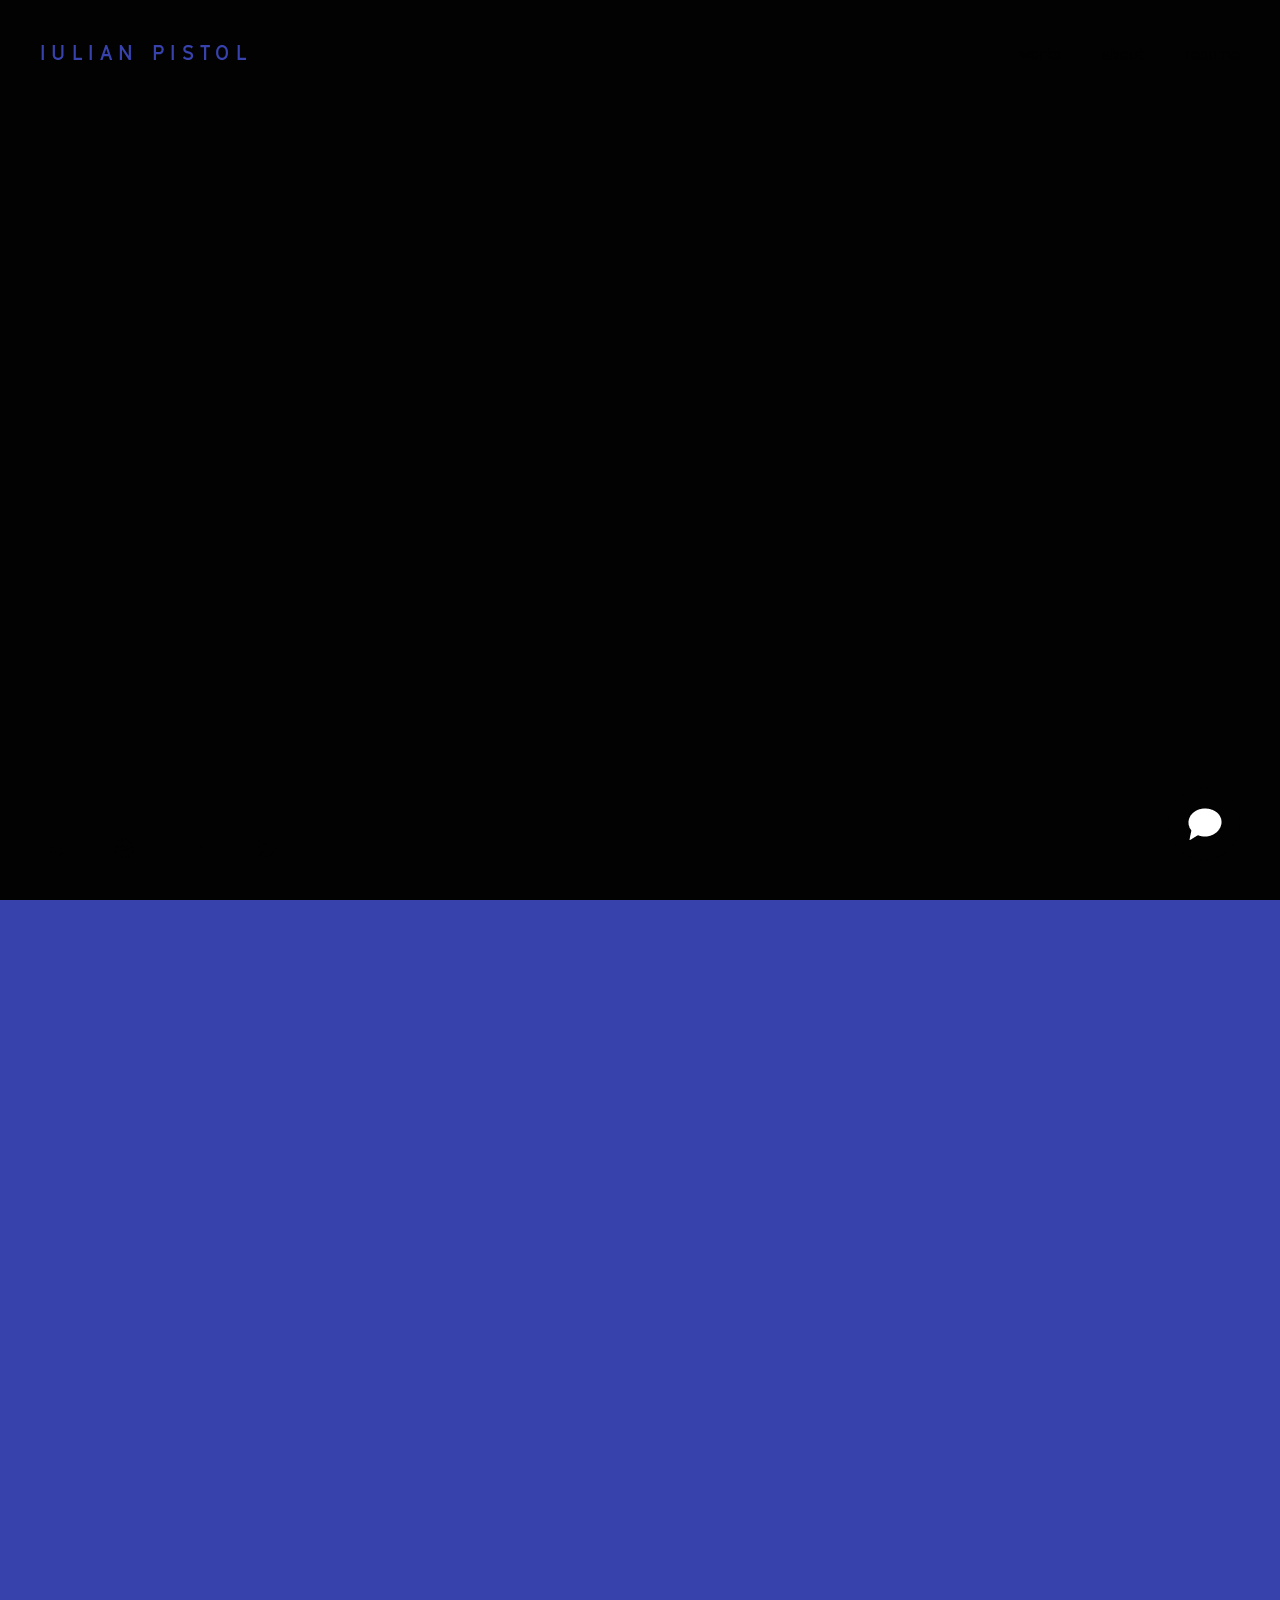
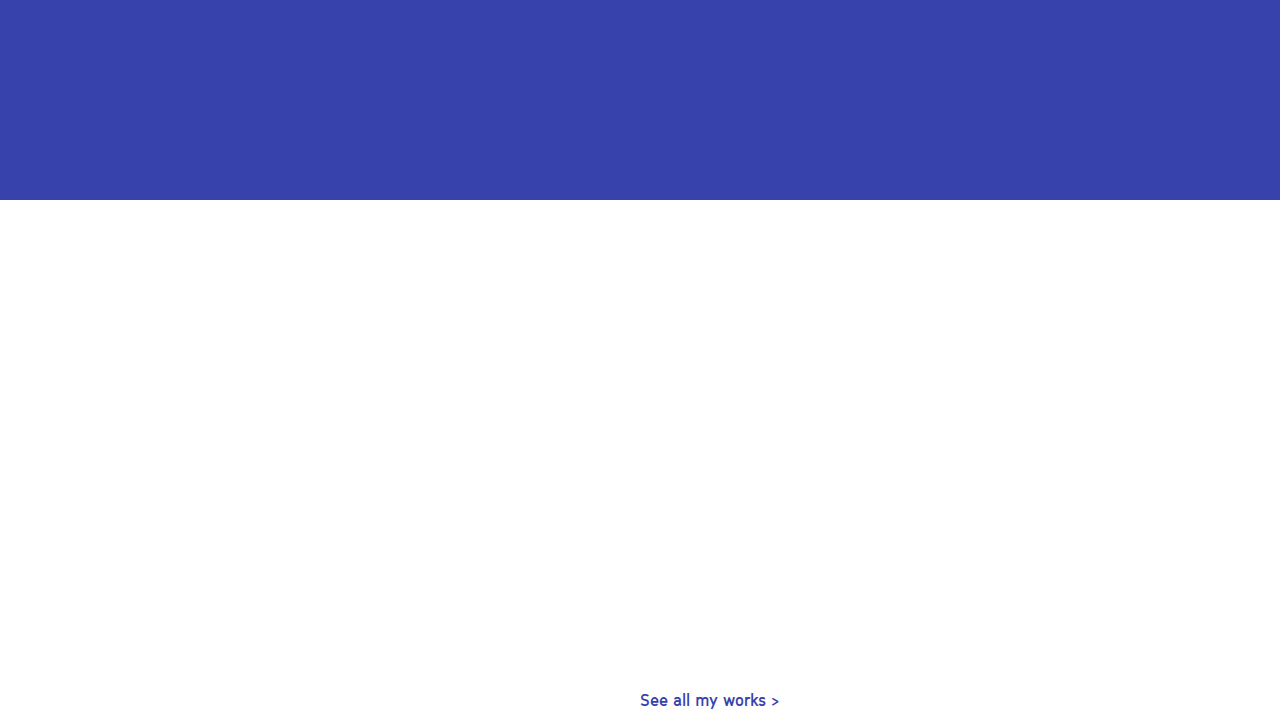
<file: index-old.html>
<!DOCTYPE html>
<html lang="en" >
<head>
  <meta charset="UTF-8">
  <title>Iulian Pistol - Web Designer</title>
  <link rel="icon" type="image/x-icon" href="../assets/general/favicon.png"  alt="Iulian Pistol favicon logo">
  
  <link rel='stylesheet' href='https://cdnjs.cloudflare.com/ajax/libs/twitter-bootstrap/4.1.3/css/bootstrap.min.css'>
  <link rel='stylesheet' href='https://s3-us-west-2.amazonaws.com/s.cdpn.io/1462889/unicons.css'>
  <link rel="stylesheet" href="./css/index.css">
  <link rel="stylesheet" href="./css/style.css">
  <link rel="stylesheet" href="./css/intro.css">
</head>
<body>


<section class="flex-center title-delay" style="padding: 25vh 0;">

	<h1>I'm a web designer that crafts beautiful web experiences that drive results.</h1>

	<img src="assets/general/hello.png" alt="Hello emoticon">

</section>


<section class="section-container featured-flex-grid" style="margin-bottom: 320px!important;">

	<h2 class="reveal">FEATURED PROJECTS</h2>
	
	<article class="flex-row-center align-featured-project reveal">
			
		<a href="../works/habitat.html" class="simple-button hover-target"><img src="../assets/works/habitat/featured.png" alt="Habitat case study"></a>
	
			<div class="flex-col-left">
				<a href="../works/habitat.html" class="simple-button hover-target">
					<h3>Habitat</h3>
					<!-- <p class="flex-row-center"><span>Branding</span><span>Mobile app design</span><span>Website design</span></p> -->
				</a>
				<a href="../works/habitat.html" class="flex-grid-button hover-target"><span>Explore case study</span> <svg width="16" height="16" viewBox="0 0 16 16" fill="none" xmlns="http://www.w3.org/2000/svg">
					<path d="M10.4379 6.50478L4.70001 12.2427L3.7572 11.2999L9.49514 5.56197L4.43791 5.56197L4.43791 4.22884L11.7711 4.22884L11.7711 11.562L10.4379 11.562L10.4379 6.50478Z" fill="black"/>
					</svg></a>
			</div>
	</article>

	<article class="flex-row-center align-featured-project reveal">
			
		<a href="../works/tlk.html" class="simple-button hover-target"><img src="../assets/works/tlk/featured.png" alt="TheLastKnights thumb"></a>
	
			<div class="flex-col-left">
				<a href="../works/tlk.html" class="simple-button hover-target"><h3>TheLastKnights</h3></a>

				<a href="../works/tlk.html" class="flex-grid-button hover-target"><span>Explore case study</span> <svg width="16" height="16" viewBox="0 0 16 16" fill="none" xmlns="http://www.w3.org/2000/svg">
					<path d="M10.4379 6.50478L4.70001 12.2427L3.7572 11.2999L9.49514 5.56197L4.43791 5.56197L4.43791 4.22884L11.7711 4.22884L11.7711 11.562L10.4379 11.562L10.4379 6.50478Z" fill="black"/>
					</svg></a>
			</div>
	</article>


	<a href="works.html" class="primary-button hover-target align-button-center">See all my works ></a>
	
</section>

<section>
	<br>
</section>

	<!-- Intro Animation
	================================================== -->
	<div class="intro">
		<div class="intro-text">
		  <h1 class="hide">
			<span class="text">Crafting designs</span>
		  </h1>
		  <h1 class="hide">
			<span class="text">for everyday</span>
		  </h1>
		  <h1 class="hide">
			<span class="text">people.</span>
		  </h1>
		</div>
	  </div>
	  <div class="slider"></div>
		
	<!-- Page cursor
	================================================== -->
	
	<div class='cursor' id="cursor"></div>
	<div class='cursor2' id="cursor2"></div>
	<div class='cursor3' id="cursor3"></div> 
		
	<!-- Right Navigation
	================================================== -->
	<div class="right-navigation hover-target nav-delay">
		<a href="works.html" class="menu-item hover-target">works</a>
		<a href="about.html" class="menu-item hover-target">about</a>
		<a target="_blank" href="assets/general/iulian_pistol_cv.pdf" class="menu-item hover-target">resume</a>
	</div>

	<!-- <a href="https://front.codes" class="right-navigation hover-target" target="_blank"><img src="https://assets.codepen.io/1462889/fcy.png" alt=""></a> -->

	<!-- Logo
	================================================== -->
	<a href="index.html" class="left-logo hover-target logo-delay">Iulian Pistol</a>

	<!-- Social media icons
	================================================== -->

	<div class="bottom-left social-media socials-delay">
		<a target="_blank" href="https://www.behance.net/iulian-pistol" class="socials hover-target"><img src="assets/general/icons/behance.png" alt="Behance social media"></a>
		<a target="_blank" href="https://dribbble.com/Amnael" class="socials hover-target"><img src="assets/general/icons/dribbble.png" alt="Dribble social media"></a>
		<a target="_blank" href="https://www.linkedin.com/in/iulian-pistol-846741130" class="socials hover-target"><img src="assets/general/icons/linkedin.png" alt="Linkedin social media"></a>
		<a target="_blank" href="https://twitter.com/iulianpistol" class="socials hover-target"><img src="assets/general/icons/twitter.png" alt="Twitter social media"></a>
	</div>
			
	<!-- Contact icon
	================================================== -->
	
	<div class="bottom-right contact-delay">								
			<a target="_blank" href="mailto:pistol.iulian2@gmail.com" class="hover-target"><img src="assets/general/icons/contactbubble.png" alt="Contact me"></a>
	</div>
<!-- Slider JS -->
  <script src='https://cdnjs.cloudflare.com/ajax/libs/jquery/3.3.1/jquery.min.js'></script>
  <script  src="./js/slider.js"></script>

<!-- Intro Animation JS -->
  <script
  src="https://cdnjs.cloudflare.com/ajax/libs/gsap/3.5.1/gsap.min.js"
  integrity="sha512-IQLehpLoVS4fNzl7IfH8Iowfm5+RiMGtHykgZJl9AWMgqx0AmJ6cRWcB+GaGVtIsnC4voMfm8f2vwtY+6oPjpQ=="
  crossorigin="anonymous"></script>
<script src="./js/intro.js"></script>

</body>
</html>
</file>
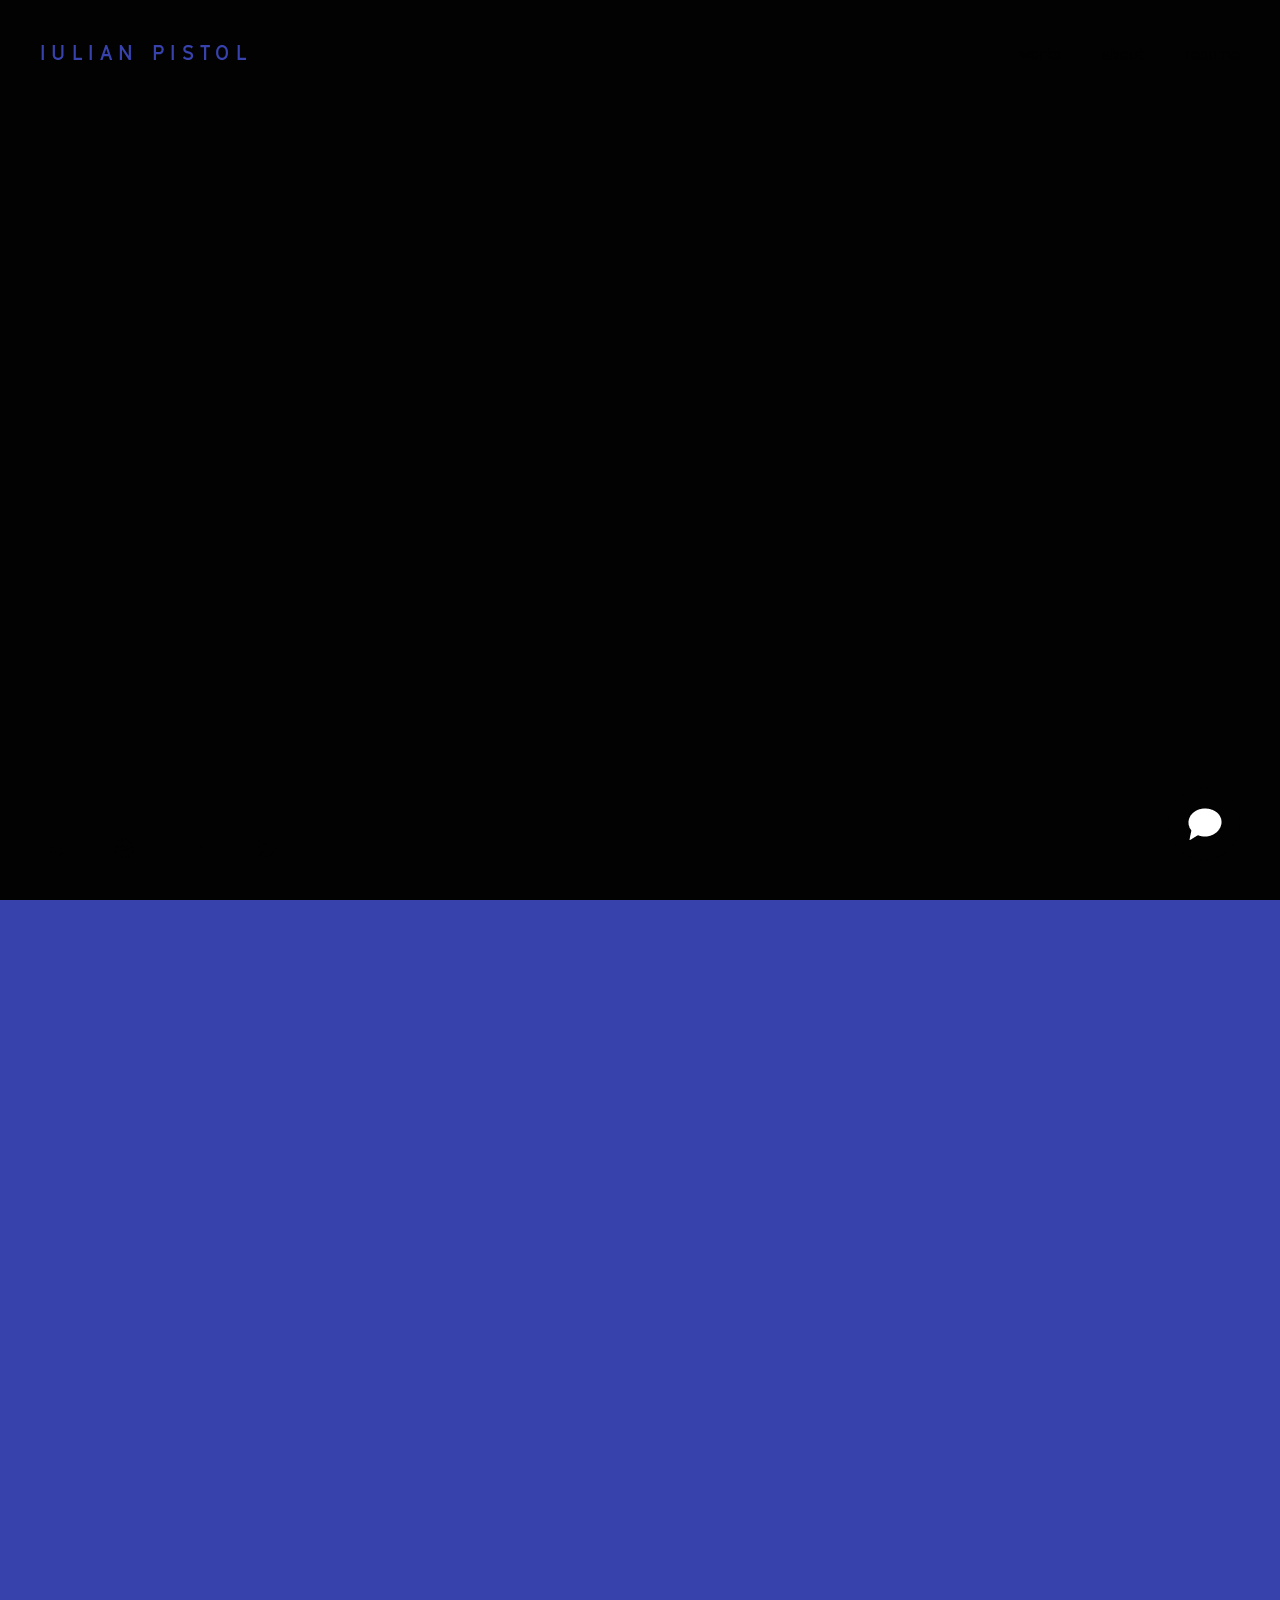
<file: training/googleux.html>
<!DOCTYPE html>
<html lang="en" >
<head>
  <meta charset="UTF-8">
  <title>Google UX Design | Iulian Pistol - Web Designer</title>
  <link rel="icon" type="image/x-icon" href="../assets/general/favicon.png"  alt="Iulian Pistol favicon logo">
  
  <link rel='stylesheet' href='https://cdnjs.cloudflare.com/ajax/libs/twitter-bootstrap/4.1.3/css/bootstrap.min.css'>
  <link rel='stylesheet' href='https://s3-us-west-2.amazonaws.com/s.cdpn.io/1462889/unicons.css'>
  <link rel="stylesheet" href="../css/index.css">
  <link rel="stylesheet" href="../css/style.css">
  <link rel="stylesheet" href="../css/intro.css">

  <link rel="stylesheet" href="../css/works.css">
  <link rel="stylesheet" href="../css/about.css">


  <style>
      .next-project {
          margin-top: 160px;
          margin-bottom: 0px;
      }
  </style>
</head>
<body>
<main class="flex-2-el-col-grid" style="margin: 0;">
  
  <section class="title-position title-delay">
      <h1>Google UX Design</h1>
      <p>A program made of seven courses developed by Google</p>
  </section>  


  <section class="flex-col-grid">

    <img src="../assets/training/googleux/googleux.png" alt="Google UX Design badge" class="reveal" style="padding: 0!important; margin: 0;">

    <article class="reveal flex-big-grid-row lateral-padding" style="align-items: end;">
              <h2 class="title-width">ABOUT THIS COURSE</h2>
              <p class="text-width">Google UX Design is a program I attended from September 2021 to March 2022.</p>
    </article>
          
    <article class="reveal flex-big-grid-row lateral-padding">
              <p class="title-width">Skills and knowledge gained</p>

              <div class="text-width">
                  <p>During the program I have completed seven courses, developed by Google, that include hands-on, practice-based assessments designed to prepare the students for roles in UX Design. I completed the design process from beginning to end: empathizing with users, defining their pain points, coming up with ideas for design solutions, creating wireframes and prototypes, and testing designs to get feedback.</p>
                  <p>In order to receive my professional certificate I had to pass a series of written tests and design three apps that I had to submit for peer review. Each assessment was unique for every student and followed the design process from beginning to end.</p>
              </div>
     </article>

     
    <article class="flex-row-left lateral-padding">
        <h2 class="reveal">HANDS-ON PROJECTS</h2>

        <div class="flex-subgrid">
            <hr class="reveal">
    
            <a href="../works/habitat.html">
                <div class="flex-row-arrow hover-class hover-target reveal">
                <div class="flex-col-24">
                    <h5>Habitat</h5>
                    <div class="flex-sub-subgrid">
                        <span class="work-category">Adobe XD</span>
                        <span class="work-category">Responsive website design</span>
                        <span class="work-category">Mobile App Design</span>
                        <span class="work-category">Design for social good</span>
                        <span class="work-category">Design process from beginning to end</span>
                    </div>
                </div>
    
                <svg width="32" height="16" viewBox="0 0 32 16" fill="none" xmlns="http://www.w3.org/2000/svg">
                    <path d="M28.172 7.00005L22.808 1.63605L24.222 0.222046L32 8.00005L24.222 15.778L22.808 14.364L28.172 9.00005H0V7.00005H28.172Z" fill="#020202"/>
                    </svg>
            </div>    
            </a>
    
            <hr class="reveal">

            <a href="../works/doosio.html">
                <div class="flex-row-arrow hover-class hover-target reveal">
                <div class="flex-col-24">
                    <h5>Doosio</h5>
                    <div class="flex-sub-subgrid">
                        <span class="work-category">Figma</span>
                        <span class="work-category">Mobile App Design</span>
                        <span class="work-category">Design process from beginning to end</span>
                    </div>
                </div>
    
                <svg width="32" height="16" viewBox="0 0 32 16" fill="none" xmlns="http://www.w3.org/2000/svg">
                    <path d="M28.172 7.00005L22.808 1.63605L24.222 0.222046L32 8.00005L24.222 15.778L22.808 14.364L28.172 9.00005H0V7.00005H28.172Z" fill="#020202"/>
                    </svg>
            </div>    
            </a>
            <hr class="reveal">
            <a href="../works/speats.html">
                <div class="flex-row-arrow hover-class hover-target reveal">
                <div class="flex-col-24">
                    <h5>Speats</h5>
                    <div class="flex-sub-subgrid">
                        <span class="work-category">Adobe XD</span>
                        <span class="work-category">Responsive website design</span>
                        <span class="work-category">Design process from beginning to end</span>
                    </div>
                </div>
    
                <svg width="32" height="16" viewBox="0 0 32 16" fill="none" xmlns="http://www.w3.org/2000/svg">
                    <path d="M28.172 7.00005L22.808 1.63605L24.222 0.222046L32 8.00005L24.222 15.778L22.808 14.364L28.172 9.00005H0V7.00005H28.172Z" fill="#020202"/>
                    </svg>
            </div>    
            </a>
            <hr class="reveal">

            
        </div>
    </article>

    <article class="flex-row-left lateral-padding">
        <h2 class="reveal">PROFESSIONAL CERTIFICATES</h2>

        <div class="flex-subgrid">
            <hr class="reveal">
    
            <a href="../assets/training/googleux/1.pdf" target="_blank">
                <div class="flex-row-arrow hover-class hover-target reveal">
                <div class="flex-col-24">
                    <h5>Foundations of User Experience (UX) Design</h5>
                    <div class="flex-sub-subgrid">
                        <span class="work-category">Course 1</span>
                        <span class="work-category">Google x Coursera</span>
                    </div>
                </div>
    
                <svg width="32" height="16" viewBox="0 0 32 16" fill="none" xmlns="http://www.w3.org/2000/svg">
                    <path d="M28.172 7.00005L22.808 1.63605L24.222 0.222046L32 8.00005L24.222 15.778L22.808 14.364L28.172 9.00005H0V7.00005H28.172Z" fill="#020202"/>
                    </svg>
            </div>    
            </a>
    
            <hr class="reveal">

            <a href="../assets/training/googleux/2.pdf" target="_blank">
                <div class="flex-row-arrow hover-class hover-target reveal">
                <div class="flex-col-24">
                    <h5>Start the UX Design Process</h5>
                    <div class="flex-sub-subgrid">
                        <span class="work-category">Course 2</span>
                        <span class="work-category">Google x Coursera</span>
                    </div>
                </div>
    
                <svg width="32" height="16" viewBox="0 0 32 16" fill="none" xmlns="http://www.w3.org/2000/svg">
                    <path d="M28.172 7.00005L22.808 1.63605L24.222 0.222046L32 8.00005L24.222 15.778L22.808 14.364L28.172 9.00005H0V7.00005H28.172Z" fill="#020202"/>
                    </svg>
            </div>    
            </a>
            <hr class="reveal">
            <a href="../assets/training/googleux/3.pdf" target="_blank">
                <div class="flex-row-arrow hover-class hover-target reveal">
                <div class="flex-col-24">
                    <h5>Build Wireframes and Low-Fidelity Prototypes</h5>
                    <div class="flex-sub-subgrid">
                        <span class="work-category">Course 3</span>
                        <span class="work-category">Google x Coursera</span>
                    </div>
                </div>
    
                <svg width="32" height="16" viewBox="0 0 32 16" fill="none" xmlns="http://www.w3.org/2000/svg">
                    <path d="M28.172 7.00005L22.808 1.63605L24.222 0.222046L32 8.00005L24.222 15.778L22.808 14.364L28.172 9.00005H0V7.00005H28.172Z" fill="#020202"/>
                    </svg>
            </div>    
            </a>
            <hr class="reveal">
            <a href="../assets/training/googleux/4.pdf" target="_blank">
                <div class="flex-row-arrow hover-class hover-target reveal">
                <div class="flex-col-24">
                    <h5>Conduct UX Research and Test Early Concepts</h5>
                    <div class="flex-sub-subgrid">
                        <span class="work-category">Course 4</span>
                        <span class="work-category">Google x Coursera</span>
                    </div>
                </div>
    
                <svg width="32" height="16" viewBox="0 0 32 16" fill="none" xmlns="http://www.w3.org/2000/svg">
                    <path d="M28.172 7.00005L22.808 1.63605L24.222 0.222046L32 8.00005L24.222 15.778L22.808 14.364L28.172 9.00005H0V7.00005H28.172Z" fill="#020202"/>
                    </svg>
            </div>    
            </a>
            <hr class="reveal">

            <a href="../assets/training/googleux/5.pdf" target="_blank">
                <div class="flex-row-arrow hover-class hover-target reveal">
                <div class="flex-col-24">
                    <h5>Create High-Fidelity Designs and Prototypes in Figma</h5>
                    <div class="flex-sub-subgrid">
                        <span class="work-category">Course 5</span>
                        <span class="work-category">Google x Coursera</span>
                    </div>
                </div>
    
                <svg width="32" height="16" viewBox="0 0 32 16" fill="none" xmlns="http://www.w3.org/2000/svg">
                    <path d="M28.172 7.00005L22.808 1.63605L24.222 0.222046L32 8.00005L24.222 15.778L22.808 14.364L28.172 9.00005H0V7.00005H28.172Z" fill="#020202"/>
                    </svg>
            </div>    
            </a>
            <hr class="reveal">

            <a href="../assets/training/googleux/6.pdf" target="_blank">
                <div class="flex-row-arrow hover-class hover-target reveal">
                <div class="flex-col-24">
                    <h5>Responsive Web Design in Adobe XD</h5>
                    <div class="flex-sub-subgrid">
                        <span class="work-category">Course 6</span>
                        <span class="work-category">Google x Coursera</span>
                    </div>
                </div>
    
                <svg width="32" height="16" viewBox="0 0 32 16" fill="none" xmlns="http://www.w3.org/2000/svg">
                    <path d="M28.172 7.00005L22.808 1.63605L24.222 0.222046L32 8.00005L24.222 15.778L22.808 14.364L28.172 9.00005H0V7.00005H28.172Z" fill="#020202"/>
                    </svg>
            </div>    
            </a>
            <hr class="reveal">

            <a href="../assets/training/googleux/7.pdf" target="_blank">
                <div class="flex-row-arrow hover-class hover-target reveal">
                <div class="flex-col-24">
                    <h5>Design a User Experience for Social Good</h5>
                    <div class="flex-sub-subgrid">
                        <span class="work-category">Course 7</span>
                        <span class="work-category">Google x Coursera</span>
                    </div>
                </div>
    
                <svg width="32" height="16" viewBox="0 0 32 16" fill="none" xmlns="http://www.w3.org/2000/svg">
                    <path d="M28.172 7.00005L22.808 1.63605L24.222 0.222046L32 8.00005L24.222 15.778L22.808 14.364L28.172 9.00005H0V7.00005H28.172Z" fill="#020202"/>
                    </svg>
            </div>    
            </a>
            <hr class="reveal">

            <a href="../assets/training/googleux/professional-certificate.pdf" target="_blank">
                <div class="flex-row-arrow hover-class hover-target reveal">
                <div class="flex-col-24">
                    <h5>Google UX Design</h5>
                    <div class="flex-sub-subgrid">
                        <span class="work-category">Professional certificate</span>
                        <span class="work-category">Google x Coursera</span>
                    </div>
                </div>
    
                <svg width="32" height="16" viewBox="0 0 32 16" fill="none" xmlns="http://www.w3.org/2000/svg">
                    <path d="M28.172 7.00005L22.808 1.63605L24.222 0.222046L32 8.00005L24.222 15.778L22.808 14.364L28.172 9.00005H0V7.00005H28.172Z" fill="#020202"/>
                    </svg>
            </div>    
            </a>
            <hr class="reveal">

            <a href="../assets/training/googleux/certificate.pdf" target="_blank">
                <div class="flex-row-arrow hover-class hover-target reveal">
                <div class="flex-col-24">
                    <h5>Google UX Design Professional Certificate</h5>
                    <div class="flex-sub-subgrid">
                        <span class="work-category">Professional certificate</span>
                        <span class="work-category">Google x Coursera</span>
                    </div>
                </div>
    
                <svg width="32" height="16" viewBox="0 0 32 16" fill="none" xmlns="http://www.w3.org/2000/svg">
                    <path d="M28.172 7.00005L22.808 1.63605L24.222 0.222046L32 8.00005L24.222 15.778L22.808 14.364L28.172 9.00005H0V7.00005H28.172Z" fill="#020202"/>
                    </svg>
            </div>    
            </a>
            <hr class="reveal">
            
        </div>
    </article>
    

    <article class="reveal next-project lateral-padding">
        <h2>NEXT COURSE</h2>
        <a href="../training/zerotomastery.html" class="hover-target"><p class="next-title">ZeroToMastery Design</p></a>
  </article>

  </section>



</main>


	<!-- Intro Animation
	================================================== -->
	<div class="intro">
		<div class="intro-text">
		  <h1 class="hide">
			<span class="text">Google</span>
		  </h1>
		  <h1 class="hide">
			<span class="text">UX Design</span>
		  </h1>
		  <h1 class="hide">
			<span class="text">Course.</span>
		  </h1>
		</div>
	  </div>
	  <div class="slider"></div>
		
	<!-- Page cursor
	================================================== -->
	
	<div class='cursor' id="cursor"></div>
	<div class='cursor2' id="cursor2"></div>
	<div class='cursor3' id="cursor3"></div> 
		
	<!-- Right Navigation
	================================================== -->
	<div class="right-navigation hover-target nav-delay">
		<a href="../works.html" class="menu-item hover-target">works</a>
		<a href="../about.html" class="menu-item hover-target">about</a>
		<a target="_blank" href="../assets/general/iulian_pistol_cv.pdf" class="menu-item hover-target">resume</a>
	</div>

	<!-- <a href="https://front.codes" class="right-navigation hover-target" target="_blank"><img src="https://assets.codepen.io/1462889/fcy.png" alt=""></a> -->

	<!-- Logo
	================================================== -->
	<a href="../index.html" class="left-logo hover-target logo-delay">Iulian Pistol</a>

	<!-- Social media icons
	================================================== -->

	<div class="bottom-left social-media socials-delay">
		<a target="_blank" href="https://www.behance.net/iulian-pistol" class="socials hover-target"><img src="../assets/general/icons/behance.png" alt="Behance social media"></a>
		<a target="_blank" href="https://dribbble.com/Amnael" class="socials hover-target"><img src="../assets/general/icons/dribbble.png" alt="Dribble social media"></a>
		<a target="_blank" href="https://www.linkedin.com/in/iulian-pistol-846741130" class="socials hover-target"><img src="../assets/general/icons/linkedin.png" alt="Linkedin social media"></a>
		<a target="_blank" href="https://twitter.com/iulianpistol" class="socials hover-target"><img src="../assets/general/icons/twitter.png" alt="Twitter social media"></a>
	</div>
			
	<!-- Contact icon
	================================================== -->
	
	<div class="bottom-right contact-delay">								
			<a target="_blank" href="mailto:pistol.iulian2@gmail.com" class="hover-target"><img src="../assets/general/icons/contactbubble.png" alt="Contact me"></a>
	</div>

    <!-- <div class="progress-wrap contact-delay hover-target">
		<svg class="progress-circle svg-content" width="100%" height="100%" viewBox="-1 -1 102 102">
			<path d="M50,1 a49,49 0 0,1 0,98 a49,49 0 0,1 0,-98"/>
		</svg>
	</div> -->
<!-- Slider JS -->
  <script src='https://cdnjs.cloudflare.com/ajax/libs/jquery/3.3.1/jquery.min.js'></script>
  <script  src="../js/slider.js"></script>

<!-- Intro Animation JS -->
  <script
  src="https://cdnjs.cloudflare.com/ajax/libs/gsap/3.5.1/gsap.min.js"
  integrity="sha512-IQLehpLoVS4fNzl7IfH8Iowfm5+RiMGtHykgZJl9AWMgqx0AmJ6cRWcB+GaGVtIsnC4voMfm8f2vwtY+6oPjpQ=="
  crossorigin="anonymous"></script>
<script src="../js/intro.js"></script>

<!-- Intro Animation JS -->
<script src="../js/progress.js"></script>

</body>
</html>
</file>
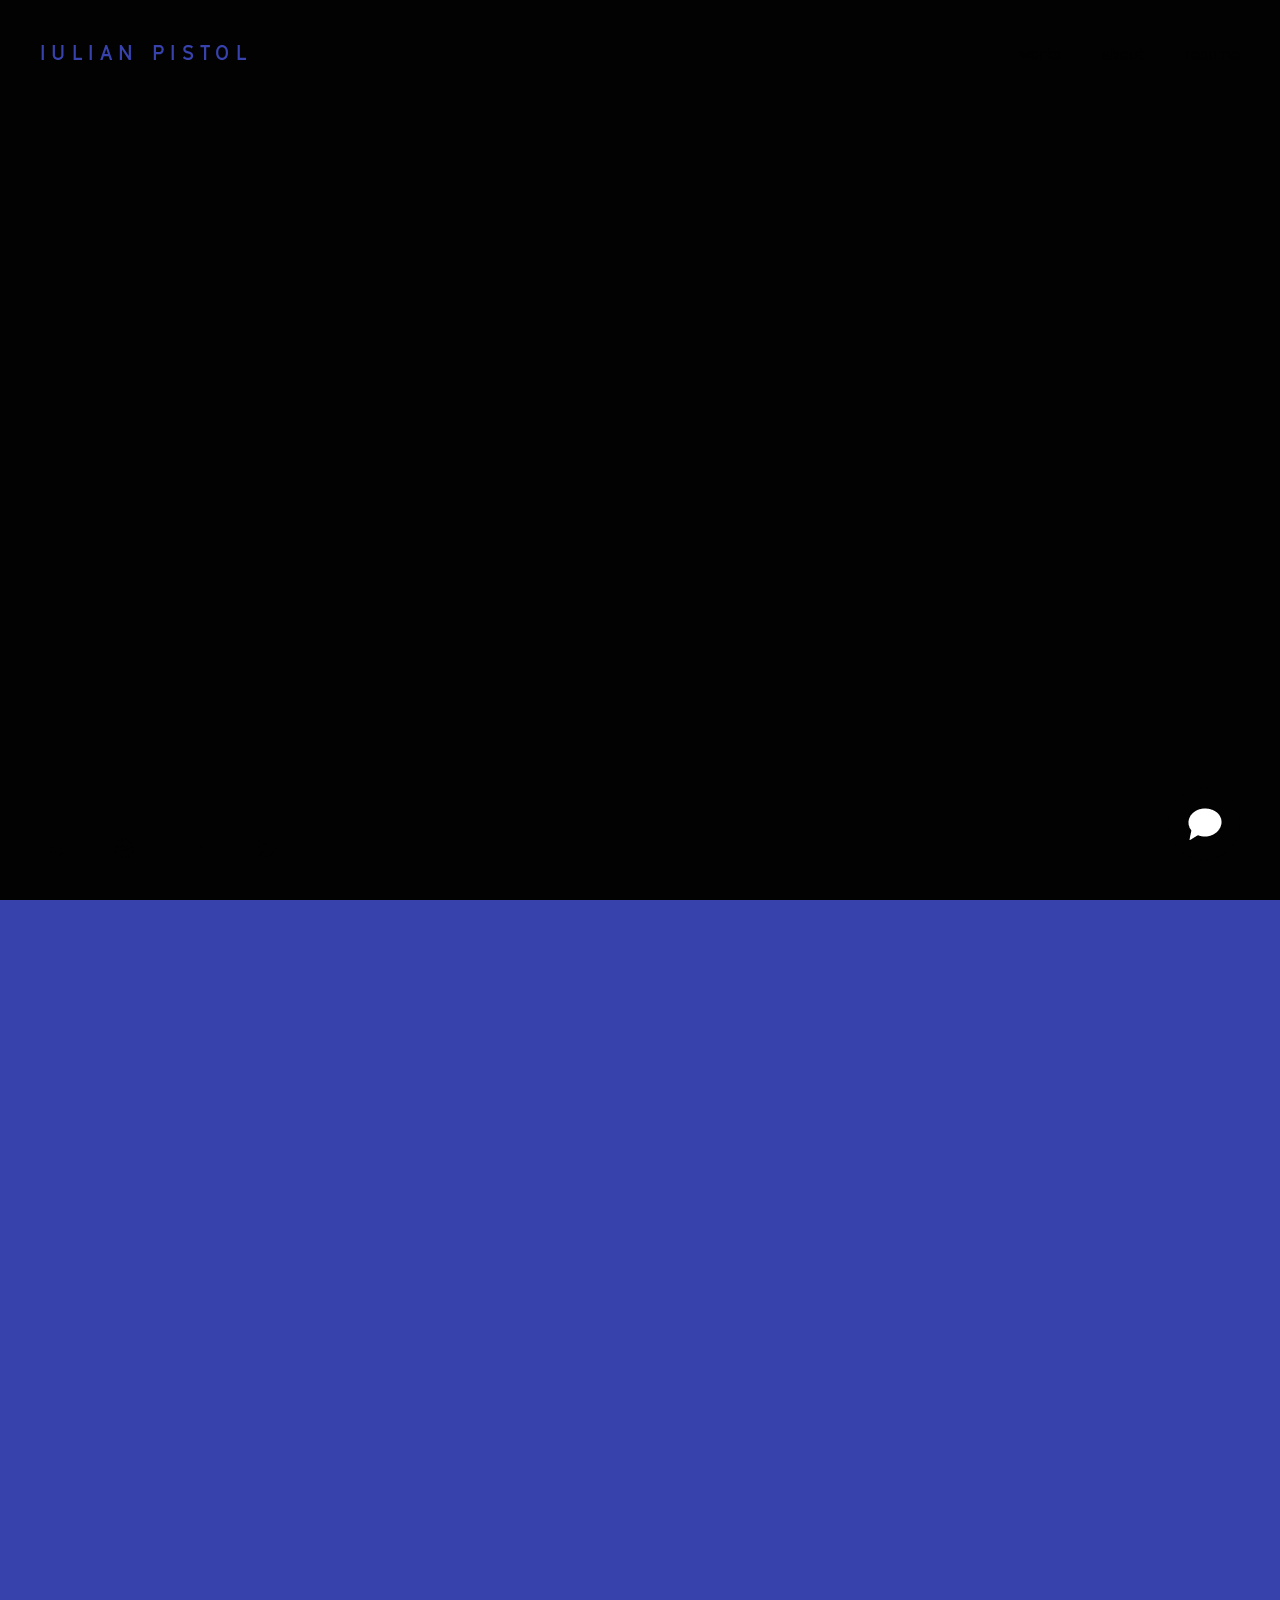
<file: training/proapp.html>
<!DOCTYPE html>
<html lang="en" >
<head>
  <meta charset="UTF-8">
  <title>Pro. Design | Iulian Pistol - Web Designer</title>
  <link rel="icon" type="image/x-icon" href="../assets/general/favicon.png"  alt="Iulian Pistol favicon logo">
  
  <link rel='stylesheet' href='https://cdnjs.cloudflare.com/ajax/libs/twitter-bootstrap/4.1.3/css/bootstrap.min.css'>
  <link rel='stylesheet' href='https://s3-us-west-2.amazonaws.com/s.cdpn.io/1462889/unicons.css'>
  <link rel="stylesheet" href="../css/index.css">
  <link rel="stylesheet" href="../css/style.css">
  <link rel="stylesheet" href="../css/intro.css">

  <link rel="stylesheet" href="../css/works.css">
  <link rel="stylesheet" href="../css/about.css">

  <style>
    .next-project {
        margin-top: 160px;
        margin-bottom: 0px;
    }
</style>

</head>
<body>
<main class="flex-2-el-col-grid" style="margin: 0;">
  
  <section class="title-position title-delay">
      <h1>Pro. Design</h1>
      <p>Bite sized design courses and workshops</p>
  </section>  


  <section class="flex-col-grid">

    <img src="../assets/training/proapp/proapp.png" alt="Google UX Design badge" class="reveal" style="padding: 0!important; margin: 0;">

    <article class="reveal flex-big-grid-row lateral-padding" style="align-items: end;">
              <h2 class="title-width">ABOUT THIS COURSE</h2>
              <p class="text-width">Pro. is a mobile app that offers bite sized courses for all the branches of the Design field.</p>
    </article>
          
    <article class="reveal flex-big-grid-row lateral-padding">
              <p class="title-width">Skills and knowledge gained</p>

              <div class="text-width">
                  <p>The course "Introduction to Design" served as a useful recap of all the terms and methods used in the filed, while "UX Writing" honed my ability to write a more engaging copy. </p>
                  <p>In order to receive my professional certificates I had to pass a series of written tests tailored.</p>
              </div>
     </article>

    <article class="flex-row-left lateral-padding">
        <h2 class="reveal">PROFESSIONAL CERTIFICATES</h2>

        <div class="flex-subgrid">
            <hr class="reveal">
    
            <a href="../assets/training/proapp/introduction-to-design.pdf" target="_blank">
                <div class="flex-row-arrow hover-class hover-target reveal">
                <div class="flex-col-24">
                    <h5>Introduction to Design</h5>
                    <div class="flex-sub-subgrid">
                        <span class="work-category">December 2021</span>
                        <span class="work-category">Pro.</span>
                    </div>
                </div>
    
                <svg width="32" height="16" viewBox="0 0 32 16" fill="none" xmlns="http://www.w3.org/2000/svg">
                    <path d="M28.172 7.00005L22.808 1.63605L24.222 0.222046L32 8.00005L24.222 15.778L22.808 14.364L28.172 9.00005H0V7.00005H28.172Z" fill="#020202"/>
                    </svg>
            </div>    
            </a>
    
            <hr class="reveal">

            <a href="../assets/training/proapp/ux-writing.pdf" target="_blank">
                <div class="flex-row-arrow hover-class hover-target reveal">
                <div class="flex-col-24">
                    <h5>UX Writing</h5>
                    <div class="flex-sub-subgrid">
                        <span class="work-category">November 2021</span>
                        <span class="work-category">Pro.</span>
                    </div>
                </div>
    
                <svg width="32" height="16" viewBox="0 0 32 16" fill="none" xmlns="http://www.w3.org/2000/svg">
                    <path d="M28.172 7.00005L22.808 1.63605L24.222 0.222046L32 8.00005L24.222 15.778L22.808 14.364L28.172 9.00005H0V7.00005H28.172Z" fill="#020202"/>
                    </svg>
            </div>    
            </a>
            <hr class="reveal">
            
            
        </div>
    </article>
    

    <article class="reveal next-project lateral-padding">
        <h2>NEXT COURSE</h2>
        <a href="../training/googleux.html" class="hover-target"><p class="next-title">Google UX Design</p></a>
  </article>

  </section>



</main>


	<!-- Intro Animation
	================================================== -->
	<div class="intro">
		<div class="intro-text">
		  <h1 class="hide">
			<span class="text">Pro app</span>
		  </h1>
		  <h1 class="hide">
			<span class="text">Design</span>
		  </h1>
		  <h1 class="hide">
			<span class="text">Course.</span>
		  </h1>
		</div>
	  </div>
	  <div class="slider"></div>
		
	<!-- Page cursor
	================================================== -->
	
	<div class='cursor' id="cursor"></div>
	<div class='cursor2' id="cursor2"></div>
	<div class='cursor3' id="cursor3"></div> 
		
	<!-- Right Navigation
	================================================== -->
	<div class="right-navigation hover-target nav-delay">
		<a href="../works.html" class="menu-item hover-target">works</a>
		<a href="../about.html" class="menu-item hover-target">about</a>
		<a target="_blank" href="../assets/general/iulian_pistol_cv.pdf" class="menu-item hover-target">resume</a>
	</div>

	<!-- <a href="https://front.codes" class="right-navigation hover-target" target="_blank"><img src="https://assets.codepen.io/1462889/fcy.png" alt=""></a> -->

	<!-- Logo
	================================================== -->
	<a href="../index.html" class="left-logo hover-target logo-delay">Iulian Pistol</a>

	<!-- Social media icons
	================================================== -->

	<div class="bottom-left social-media socials-delay">
		<a target="_blank" href="https://www.behance.net/iulian-pistol" class="socials hover-target"><img src="../assets/general/icons/behance.png" alt="Behance social media"></a>
		<a target="_blank" href="https://dribbble.com/Amnael" class="socials hover-target"><img src="../assets/general/icons/dribbble.png" alt="Dribble social media"></a>
		<a target="_blank" href="https://www.linkedin.com/in/iulian-pistol-846741130" class="socials hover-target"><img src="../assets/general/icons/linkedin.png" alt="Linkedin social media"></a>
		<a target="_blank" href="https://twitter.com/iulianpistol" class="socials hover-target"><img src="../assets/general/icons/twitter.png" alt="Twitter social media"></a>
	</div>
			
	<!-- Contact icon
	================================================== -->
	
	<div class="bottom-right contact-delay">								
			<a target="_blank" href="mailto:pistol.iulian2@gmail.com" class="hover-target"><img src="../assets/general/icons/contactbubble.png" alt="Contact me"></a>
	</div>

    <!-- <div class="progress-wrap contact-delay hover-target">
		<svg class="progress-circle svg-content" width="100%" height="100%" viewBox="-1 -1 102 102">
			<path d="M50,1 a49,49 0 0,1 0,98 a49,49 0 0,1 0,-98"/>
		</svg>
	</div> -->
<!-- Slider JS -->
  <script src='https://cdnjs.cloudflare.com/ajax/libs/jquery/3.3.1/jquery.min.js'></script>
  <script  src="../js/slider.js"></script>

<!-- Intro Animation JS -->
  <script
  src="https://cdnjs.cloudflare.com/ajax/libs/gsap/3.5.1/gsap.min.js"
  integrity="sha512-IQLehpLoVS4fNzl7IfH8Iowfm5+RiMGtHykgZJl9AWMgqx0AmJ6cRWcB+GaGVtIsnC4voMfm8f2vwtY+6oPjpQ=="
  crossorigin="anonymous"></script>
<script src="../js/intro.js"></script>

<!-- Intro Animation JS -->
<script src="../js/progress.js"></script>

</body>
</html>
</file>
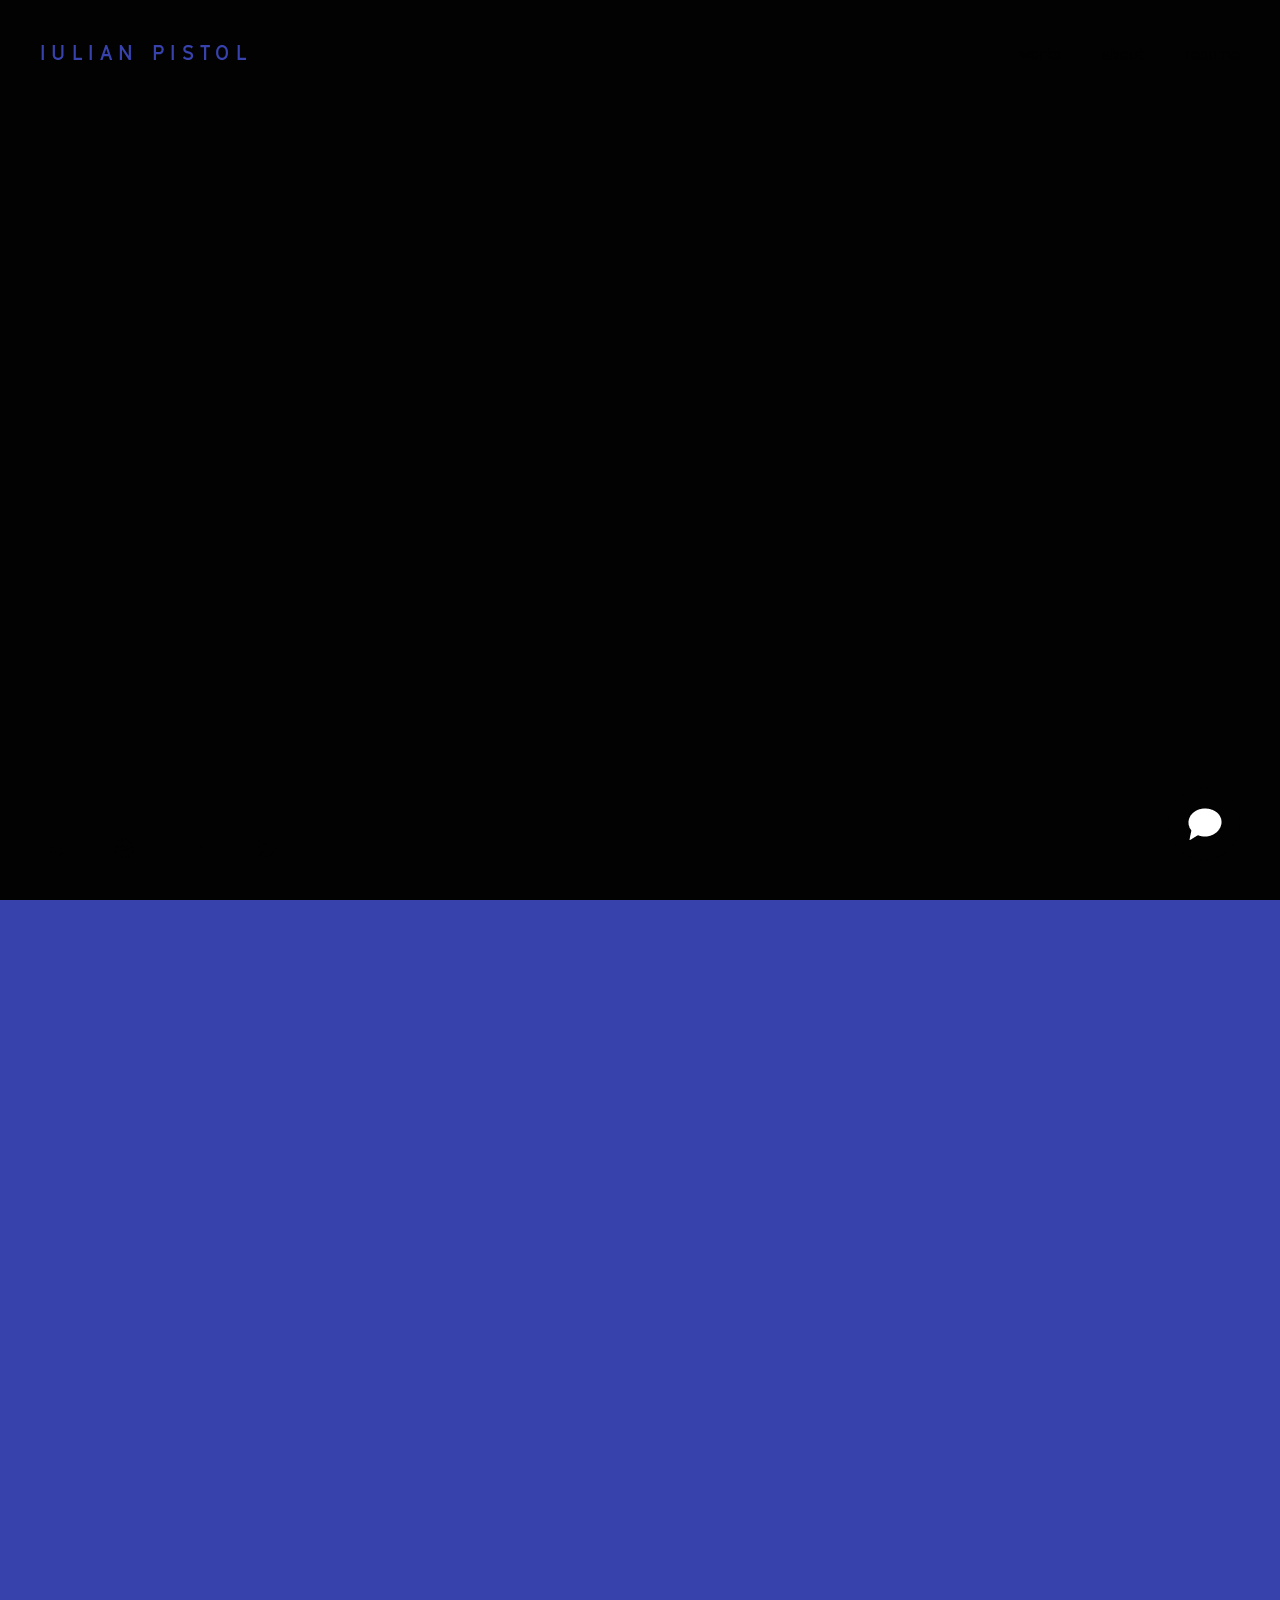
<file: training/zerotomastery.html>
<!DOCTYPE html>
<html lang="en" >
<head>
  <meta charset="UTF-8">
  <title>ZeroToMastery| Iulian Pistol - Web Designer</title>
  <link rel="icon" type="image/x-icon" href="../assets/general/favicon.png"  alt="Iulian Pistol favicon logo">
  
  <link rel='stylesheet' href='https://cdnjs.cloudflare.com/ajax/libs/twitter-bootstrap/4.1.3/css/bootstrap.min.css'>
  <link rel='stylesheet' href='https://s3-us-west-2.amazonaws.com/s.cdpn.io/1462889/unicons.css'>
  <link rel="stylesheet" href="../css/index.css">
  <link rel="stylesheet" href="../css/style.css">
  <link rel="stylesheet" href="../css/intro.css">

  <link rel="stylesheet" href="../css/works.css">
  <link rel="stylesheet" href="../css/about.css">

  <style>
    .next-project {
        margin-top: 160px;
        margin-bottom: 0px;
    }
</style>

</head>
<body>
<main class="flex-2-el-col-grid" style="margin: 0;">
  
  <section class="title-position title-delay">
      <h1>ZeroToMastery</h1>
      <p>Design course</p>
  </section>  


  <section class="flex-col-grid">

    <img src="../assets/training/zerotomastery/banner.png" alt="ZeroToMastery Design course" class="reveal" style="padding: 0!important; margin: 0;">

    <article class="reveal flex-big-grid-row lateral-padding" style="align-items: end;">
              <h2 class="title-width">ABOUT THIS COURSE</h2>
              <p class="text-width">ZeroToMastery offers a design course about the principles and best practices in UX Design.</p>
    </article>
          
    <article class="reveal flex-big-grid-row lateral-padding">
              <p class="title-width">Skills and knowledge gained</p>

              <div class="text-width">
                  <p>Methods and expert tips & tricks; building wireframes, mockups and prototypes in Figma; converting designs to live projects and developer hand-off.</p>
              </div>
     </article>

    <article class="flex-row-left lateral-padding">
        <h2 class="reveal">HANDS-ON PROJECT</h2>

        <div class="flex-subgrid reveal">
            <hr>
    
            <a href="../works/habitual.html" target="_blank">
                <div class="flex-row-arrow hover-class hover-target reveal">
                <div class="flex-col-24">
                    <h5>Habitual</h5>
                    <div class="flex-sub-subgrid">
                        <span class="work-category">Branding</span>
                        <span class="work-category">Mobile app design</span>
                    </div>
                </div>
    
                <svg width="32" height="16" viewBox="0 0 32 16" fill="none" xmlns="http://www.w3.org/2000/svg">
                    <path d="M28.172 7.00005L22.808 1.63605L24.222 0.222046L32 8.00005L24.222 15.778L22.808 14.364L28.172 9.00005H0V7.00005H28.172Z" fill="#020202"/>
                    </svg>
            </div>    
            </a>
    
            <hr>          
            
        </div>
    </article>
    

    <article class="reveal next-project lateral-padding">
        <h2>NEXT COURSE</h2>
        <a href="../training/proapp.html" class="hover-target"><p class="next-title">Proapp Design</p></a>
  </article>

  </section>



</main>


	<!-- Intro Animation
	================================================== -->
	<div class="intro">
		<div class="intro-text">
		  <h1 class="hide">
			<span class="text">ZeroToMastery</span>
		  </h1>
		  <h1 class="hide">
			<span class="text">Design</span>
		  </h1>
		  <h1 class="hide">
			<span class="text">Course.</span>
		  </h1>
		</div>
	  </div>
	  <div class="slider"></div>
		
	<!-- Page cursor
	================================================== -->
	
	<div class='cursor' id="cursor"></div>
	<div class='cursor2' id="cursor2"></div>
	<div class='cursor3' id="cursor3"></div> 
		
	<!-- Right Navigation
	================================================== -->
	<div class="right-navigation hover-target nav-delay">
		<a href="../works.html" class="menu-item hover-target">works</a>
		<a href="../about.html" class="menu-item hover-target">about</a>
		<a target="_blank" href="../assets/general/iulian_pistol_cv.pdf" class="menu-item hover-target">resume</a>
	</div>

	<!-- <a href="https://front.codes" class="right-navigation hover-target" target="_blank"><img src="https://assets.codepen.io/1462889/fcy.png" alt=""></a> -->

	<!-- Logo
	================================================== -->
	<a href="../index.html" class="left-logo hover-target logo-delay">Iulian Pistol</a>

	<!-- Social media icons
	================================================== -->

	<div class="bottom-left social-media socials-delay">
		<a target="_blank" href="https://www.behance.net/iulian-pistol" class="socials hover-target"><img src="../assets/general/icons/behance.png" alt="Behance social media"></a>
		<a target="_blank" href="https://dribbble.com/Amnael" class="socials hover-target"><img src="../assets/general/icons/dribbble.png" alt="Dribble social media"></a>
		<a target="_blank" href="https://www.linkedin.com/in/iulian-pistol-846741130" class="socials hover-target"><img src="../assets/general/icons/linkedin.png" alt="Linkedin social media"></a>
		<a target="_blank" href="https://twitter.com/iulianpistol" class="socials hover-target"><img src="../assets/general/icons/twitter.png" alt="Twitter social media"></a>
	</div>
			
	<!-- Contact icon
	================================================== -->
	
	<div class="bottom-right contact-delay">								
			<a target="_blank" href="mailto:pistol.iulian2@gmail.com" class="hover-target"><img src="../assets/general/icons/contactbubble.png" alt="Contact me"></a>
	</div>

    <!-- <div class="progress-wrap contact-delay hover-target">
		<svg class="progress-circle svg-content" width="100%" height="100%" viewBox="-1 -1 102 102">
			<path d="M50,1 a49,49 0 0,1 0,98 a49,49 0 0,1 0,-98"/>
		</svg>
	</div> -->
<!-- Slider JS -->
  <script src='https://cdnjs.cloudflare.com/ajax/libs/jquery/3.3.1/jquery.min.js'></script>
  <script  src="../js/slider.js"></script>

<!-- Intro Animation JS -->
  <script
  src="https://cdnjs.cloudflare.com/ajax/libs/gsap/3.5.1/gsap.min.js"
  integrity="sha512-IQLehpLoVS4fNzl7IfH8Iowfm5+RiMGtHykgZJl9AWMgqx0AmJ6cRWcB+GaGVtIsnC4voMfm8f2vwtY+6oPjpQ=="
  crossorigin="anonymous"></script>
<script src="../js/intro.js"></script>

<!-- Intro Animation JS -->
<script src="../js/progress.js"></script>

</body>
</html>
</file>
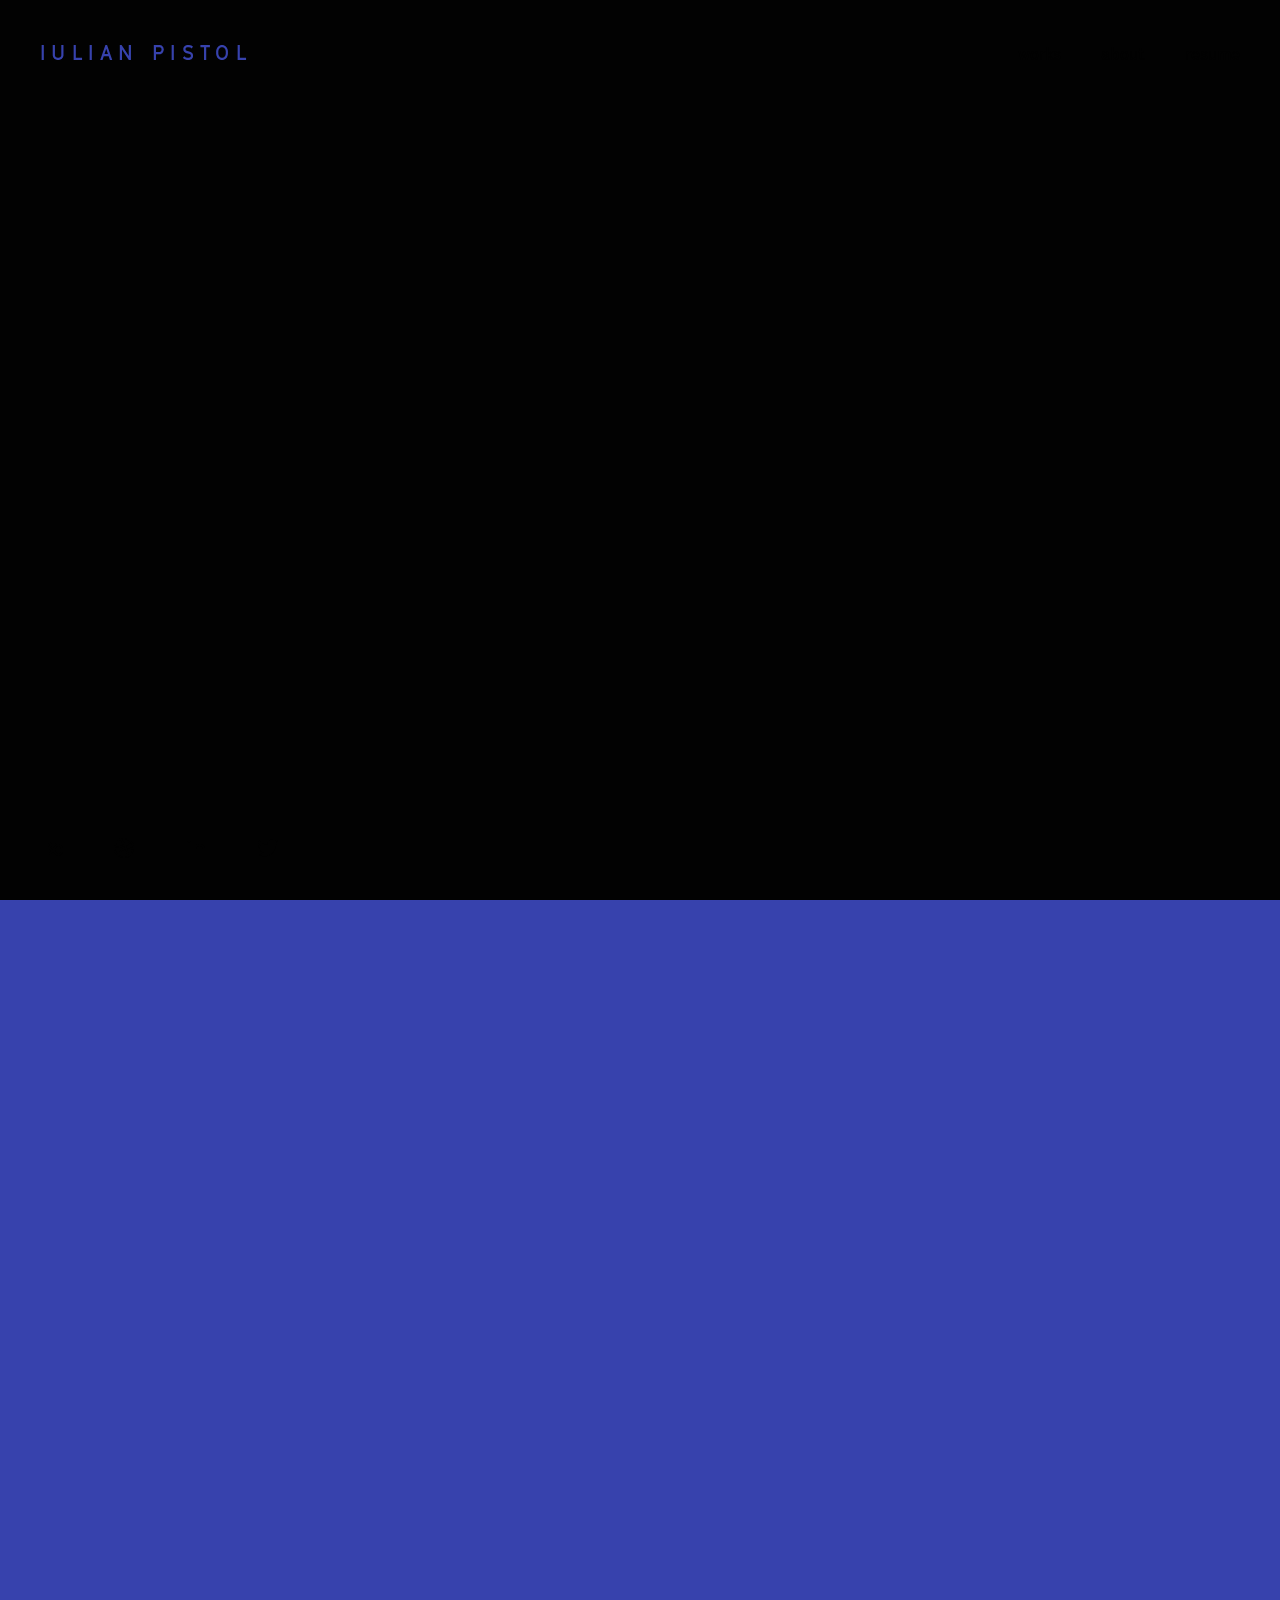
<file: works/doosio.html>
<!DOCTYPE html>
<html lang="en" >
<head>
  <meta charset="UTF-8">
  <title>doosio | Iulian Pistol - Web Designer</title>
  <link rel="icon" type="image/x-icon" href="../assets/general/favicon.png"  alt="Iulian Pistol favicon logo">
  
  <link rel='stylesheet' href='https://cdnjs.cloudflare.com/ajax/libs/twitter-bootstrap/4.1.3/css/bootstrap.min.css'>
  <link rel='stylesheet' href='https://s3-us-west-2.amazonaws.com/s.cdpn.io/1462889/unicons.css'>
  <link rel="stylesheet" href="../css/index.css">
  <link rel="stylesheet" href="../css/style.css">
  <link rel="stylesheet" href="../css/intro.css">

  <link rel="stylesheet" href="../css/works.css">
  <link rel="stylesheet" href="../css/progress.css">
</head>
<body>
<main class="flex-2-el-col-grid">
  
  <section class="title-position title-delay">
      <h1>doosio</h1>
      <p>Branding&nbsp;&nbsp;&nbsp;&nbsp;Mobile app design</p>
  </section>  


  <section class="flex-col-grid">

    <img src="../assets/works/doosio/banner.png" alt="doosio case study" class="reveal" style="padding: 0!important;">

    <article class="reveal flex-big-grid-row lateral-padding" style="align-items: end;">
              <h2 class="title-width">ABOUT THIS PROJECT</h2>
              <p class="text-width">doosio is a bookkeeping app created during the Google UX Design program.</p>
    </article>
          
    <article class="reveal flex-big-grid-row lateral-padding">
              <p class="title-width">The challenge</p>

              <div class="text-width flex-grid-col-button">
                  <p>Bookkeeping apps tend to be bulky and hard to use. We want to solve that problem by creating an app with a simple and intuitive, but powerful interface. The goal of the app is to be a one stop shop for managing a business’ bookkeeping to save time and energy for the users.</p>

                    <div class="flex-grid-row">
                        <a target="_blank" href="https://www.figma.com/proto/nuc36LNlAxOrKR5w4dCV8x/Doosio---Bookkeeping-app?node-id=139%3A9052&scaling=scale-down&page-id=132%3A4879&starting-point-node-id=139%3A9052&show-proto-sidebar=1" class="flex-grid-button hover-target"><span>Launch prototype</span> <svg width="16" height="16" viewBox="0 0 16 16" fill="none" xmlns="http://www.w3.org/2000/svg">
                            <path d="M10.4379 6.50478L4.70001 12.2427L3.7572 11.2999L9.49514 5.56197L4.43791 5.56197L4.43791 4.22884L11.7711 4.22884L11.7711 11.562L10.4379 11.562L10.4379 6.50478Z" fill="black"/>
                            </svg></a>
                        <a target="_blank" href="../assets/works/doosio/doosio-slide_deck.pdf" class="flex-grid-button hover-target"><span>Explore case study slide deck</span> <svg width="16" height="16" viewBox="0 0 16 16" fill="none" xmlns="http://www.w3.org/2000/svg">
                            <path d="M10.4379 6.50478L4.70001 12.2427L3.7572 11.2999L9.49514 5.56197L4.43791 5.56197L4.43791 4.22884L11.7711 4.22884L11.7711 11.562L10.4379 11.562L10.4379 6.50478Z" fill="black"/>
                            </svg></a>
                    </div>
              </div>
     </article>

    <img src="../assets/works/doosio/logo.png" alt="doosio case study" class="reveal lateral-padding">
    <img src="../assets/works/doosio/logo-breakdown.png" alt="doosio case study" class="reveal lateral-padding">
    <img src="../assets/works/doosio/type-cards.png" alt="doosio case study" class="reveal lateral-padding">
    <img src="../assets/works/doosio/fonts.png" alt="doosio case study" class="reveal lateral-padding">
    <img src="../assets/works/doosio/palette.png" alt="doosio case study" class="reveal lateral-padding">
    <img src="../assets/works/doosio/mockup.png" alt="doosio case study" class="reveal lateral-padding">
    <img src="../assets/works/doosio/mockup1.png" alt="doosio case study" class="reveal lateral-padding">
    <img src="../assets/works/doosio/mockup2.png" alt="doosio case study" class="reveal lateral-padding">

    

    <article class="reveal lateral-padding next-project">
        <h2>NEXT PROJECT</h2>
        <a href="../works/habitual.html" class="hover-target"><p class="next-title">Habitual</p></a>
  </article>

  </section>



</main>


	<!-- Intro Animation
	================================================== -->
	<div class="intro">
		<div class="intro-text">
		  <h1 class="hide">
			<span class="text">&nbsp;</span>
		  </h1>
		  <h1 class="hide">
			<span class="text">doosio.</span>
		  </h1>
		  <h1 class="hide">
			<span class="text">&nbsp;</span>
		  </h1>
		</div>
	  </div>
	  <div class="slider"></div>
		
	<!-- Page cursor
	================================================== -->
	
	<div class='cursor' id="cursor"></div>
	<div class='cursor2' id="cursor2"></div>
	<div class='cursor3' id="cursor3"></div> 
		
	<!-- Right Navigation
	================================================== -->
	<div class="right-navigation hover-target nav-delay">
		<a href="../works.html" class="menu-item hover-target">works</a>
		<a href="../about.html" class="menu-item hover-target">about</a>
		<a target="_blank" href="../assets/general/iulian_pistol_cv.pdf" class="menu-item hover-target">resume</a>
	</div>

	<!-- <a href="https://front.codes" class="right-navigation hover-target" target="_blank"><img src="https://assets.codepen.io/1462889/fcy.png" alt=""></a> -->

	<!-- Logo
	================================================== -->
	<a href="../index.html" class="left-logo hover-target logo-delay">Iulian Pistol</a>

	<!-- Social media icons
	================================================== -->

	<div class="bottom-left social-media socials-delay">
		<a target="_blank" href="https://www.behance.net/iulian-pistol" class="socials hover-target"><img src="../assets/general/icons/behance.png" alt="Behance social media"></a>
		<a target="_blank" href="https://dribbble.com/Amnael" class="socials hover-target"><img src="../assets/general/icons/dribbble.png" alt="Dribble social media"></a>
		<a target="_blank" href="https://www.linkedin.com/in/iulian-pistol-846741130" class="socials hover-target"><img src="../assets/general/icons/linkedin.png" alt="Linkedin social media"></a>
		<a target="_blank" href="https://twitter.com/pistol_iulian" class="socials hover-target"><img src="../assets/general/icons/twitter.png" alt="Twitter social media"></a>
	</div>
			
	<!-- Contact icon
	================================================== -->
	
	<!-- <div class="bottom-right contact-delay">								
			<a target="_blank" href="mailto:pistol.iulian2@gmail.com" class="hover-target"><img src="../assets/general/icons/contactbubble.png" alt="Contact me"></a>
	</div> -->

    <div class="progress-wrap contact-delay hover-target">
		<svg class="progress-circle svg-content" width="100%" height="100%" viewBox="-1 -1 102 102">
			<path d="M50,1 a49,49 0 0,1 0,98 a49,49 0 0,1 0,-98"/>
		</svg>
	</div>
<!-- Slider JS -->
  <script src='https://cdnjs.cloudflare.com/ajax/libs/jquery/3.3.1/jquery.min.js'></script>
  <script  src="../js/slider.js"></script>

<!-- Intro Animation JS -->
  <script
  src="https://cdnjs.cloudflare.com/ajax/libs/gsap/3.5.1/gsap.min.js"
  integrity="sha512-IQLehpLoVS4fNzl7IfH8Iowfm5+RiMGtHykgZJl9AWMgqx0AmJ6cRWcB+GaGVtIsnC4voMfm8f2vwtY+6oPjpQ=="
  crossorigin="anonymous"></script>
<script src="../js/intro.js"></script>

<!-- Intro Animation JS -->
<script src="../js/progress.js"></script>

</body>
</html>
</file>
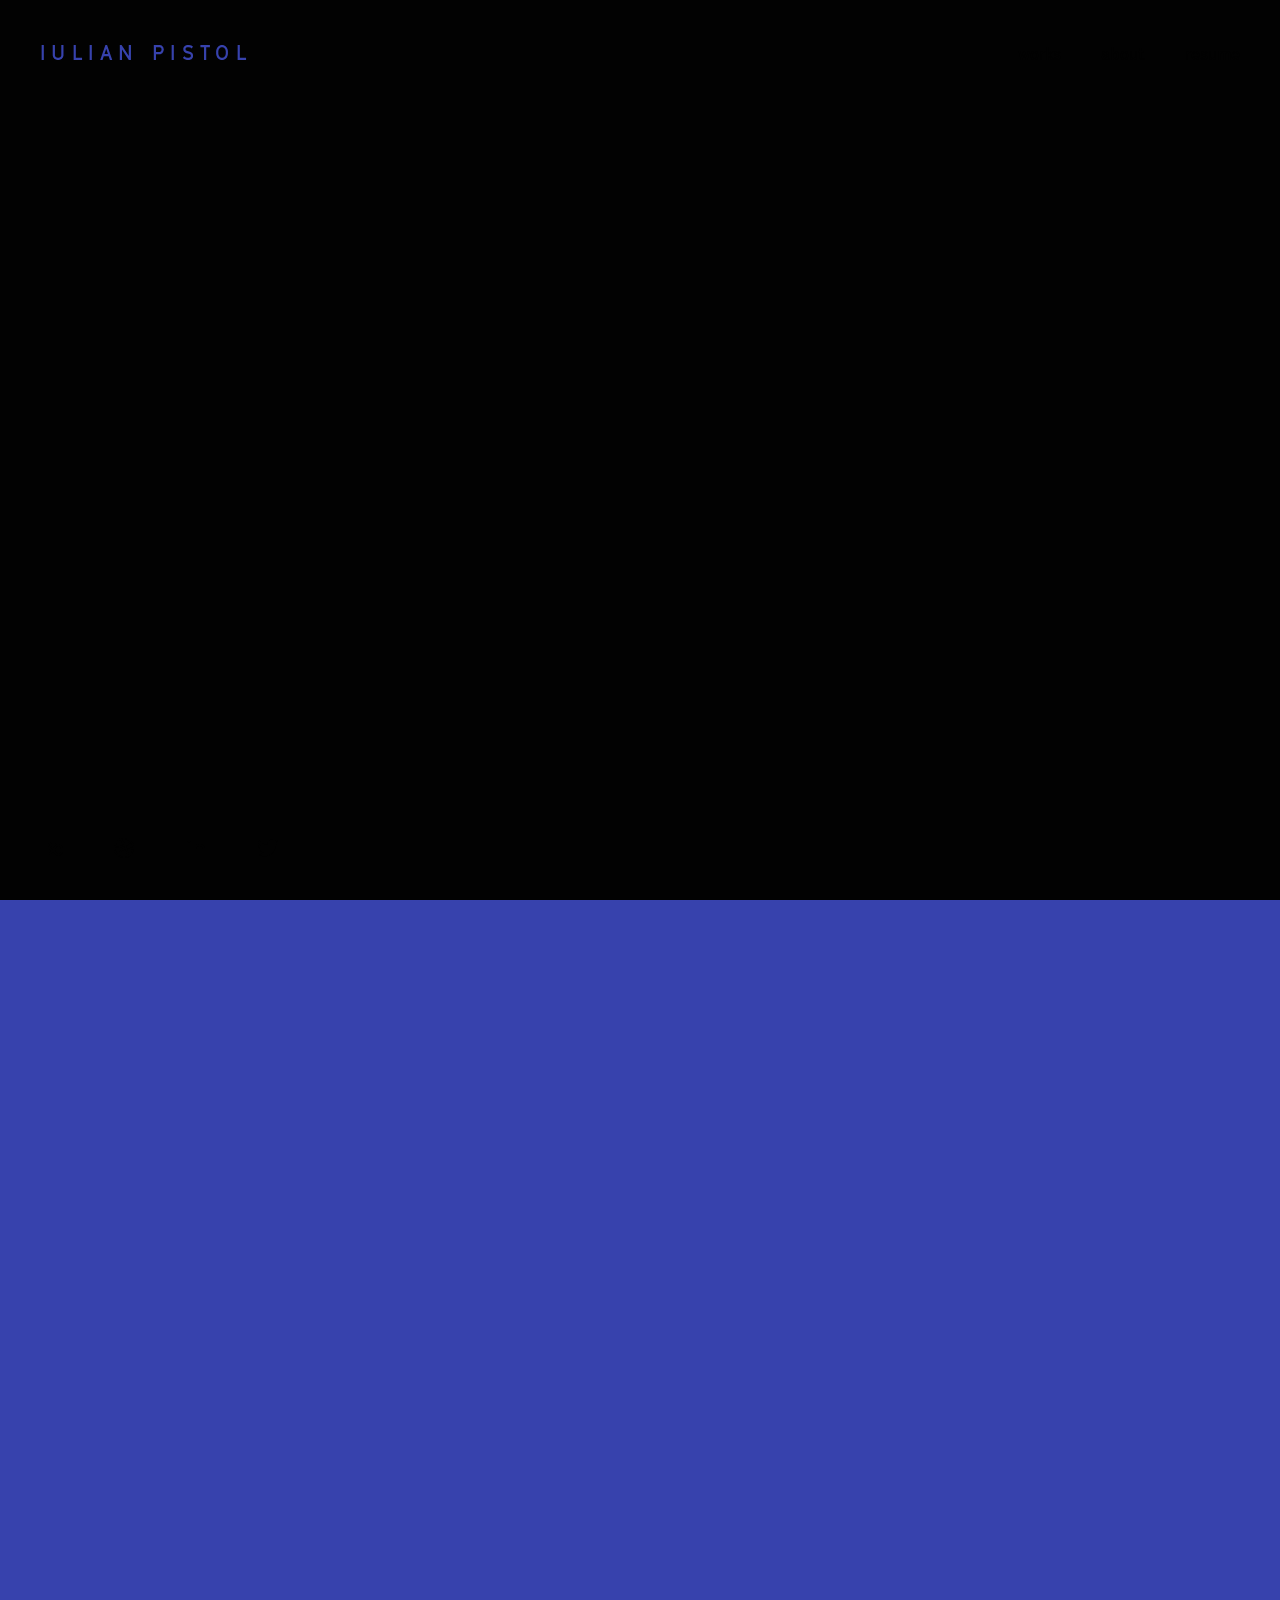
<file: works/habitual.html>
<!DOCTYPE html>
<html lang="en" >
<head>
  <meta charset="UTF-8">
  <title>Habitual | Iulian Pistol - Web Designer</title>
  <link rel="icon" type="image/x-icon" href="../assets/general/favicon.png"  alt="Iulian Pistol favicon logo">
  
  <link rel='stylesheet' href='https://cdnjs.cloudflare.com/ajax/libs/twitter-bootstrap/4.1.3/css/bootstrap.min.css'>
  <link rel='stylesheet' href='https://s3-us-west-2.amazonaws.com/s.cdpn.io/1462889/unicons.css'>
  <link rel="stylesheet" href="../css/index.css">
  <link rel="stylesheet" href="../css/style.css">
  <link rel="stylesheet" href="../css/intro.css">

  <link rel="stylesheet" href="../css/works.css">
  <link rel="stylesheet" href="../css/progress.css">
</head>
<body>
<main class="flex-2-el-col-grid">
  
  <section class="title-position title-delay">
      <h1>Habitual</h1>
      <p>Branding&nbsp;&nbsp;&nbsp;&nbsp;Mobile app design</p>
  </section>  


  <section class="flex-col-grid">

    <img src="../assets/works/habitual/banner.png" alt="Habitual Banner" class="reveal" style="padding: 0!important;">

    <article class="reveal flex-big-grid-row lateral-padding" style="align-items: end;">
              <h2 class="title-width">ABOUT THIS PROJECT</h2>
              <p class="text-width">Habitual is a mobile app concept for an e-commerce solution designed during the ZeroToMastery course.</p>
    </article>
          
    <article class="reveal flex-big-grid-row lateral-padding">
              <p class="title-width">The challenge</p>

              <div class="text-width flex-grid-col-button">
                  <p>Habitual's purpose is to become the digital solution users choose to fulfil their entertainment needs such as music, reading and gaming. The app creates a seamless user experience by making suggestions based on the shopping habits ad interests. </p>

                    <div class="flex-grid-row">
                        <a target="_blank" href="https://www.figma.com/proto/p66YQPx5xdwWcKnhprIjJG/Habitual---Fidelity-Design?node-id=5885%3A23212&scaling=scale-down&page-id=5868%3A10851&starting-point-node-id=5885%3A23212&show-proto-sidebar=1" class="flex-grid-button hover-target"><span>Launch prototype</span> <svg width="16" height="16" viewBox="0 0 16 16" fill="none" xmlns="http://www.w3.org/2000/svg">
                            <path d="M10.4379 6.50478L4.70001 12.2427L3.7572 11.2999L9.49514 5.56197L4.43791 5.56197L4.43791 4.22884L11.7711 4.22884L11.7711 11.562L10.4379 11.562L10.4379 6.50478Z" fill="black"/>
                            </svg></a>
                        <a target="_blank" href="../assets/works/habitual/habitual_documentation.pdf" class="flex-grid-button hover-target"><span>Explore case study slide deck</span> <svg width="16" height="16" viewBox="0 0 16 16" fill="none" xmlns="http://www.w3.org/2000/svg">
                            <path d="M10.4379 6.50478L4.70001 12.2427L3.7572 11.2999L9.49514 5.56197L4.43791 5.56197L4.43791 4.22884L11.7711 4.22884L11.7711 11.562L10.4379 11.562L10.4379 6.50478Z" fill="black"/>
                            </svg></a>
                    </div>
              </div>
     </article>

     
 
    <img src="../assets/works/habitual/logo_guidelines.png" alt="Habitual case study" class="reveal lateral-padding">
    <img src="../assets/works/habitual/logos.png" alt="Habitual case study" class="reveal lateral-padding">
    <img src="../assets/works/habitual/splash.gif" alt="Habitual case study" class="reveal lateral-padding">
    <img src="../assets/works/habitual/flow.jpg" alt="Habitual case study" class="reveal lateral-padding">
    <img src="../assets/works/habitual/specs.jpg" alt="Habitual case study" class="reveal lateral-padding">
    <img src="../assets/works/habitual/screens.jpg" alt="Habitual case study" class="reveal lateral-padding">
    <img src="../assets/works/habitual/halfmockup.png" alt="Habitual case study" class="reveal lateral-padding">
    <img src="../assets/works/habitual/mockups.png" alt="Habitual case study" class="reveal lateral-padding">

    <article class="flex-gif-grid">
        <img src="../assets/works/habitual/one-onboarding.gif" alt="Habitual case study" class="reveal lateral-padding">
        <img src="../assets/works/habitual/two-login.gif" alt="Habitual case study" class="reveal lateral-padding">
        <img src="../assets/works/habitual/three-cart.gif" alt="Habitual case study" class="reveal lateral-padding">
        <img src="../assets/works/habitual/four-checkout.gif" alt="Habitual case study" class="reveal lateral-padding">
    </article>

    <img src="../assets/works/habitual/grid.png" alt="Habitual case study" class="reveal lateral-padding">
    

    

    <article class="reveal lateral-padding next-project">
        <h2>NEXT PROJECT</h2>
        <a href="../works/habitat.html" class="hover-target"><p class="next-title">Habitat</p></a>
  </article>

  </section>



</main>


	<!-- Intro Animation
	================================================== -->
	<div class="intro">
		<div class="intro-text">
		  <h1 class="hide">
			<span class="text">&nbsp;</span>
		  </h1>
		  <h1 class="hide">
			<span class="text">Habitual.</span>
		  </h1>
		  <h1 class="hide">
			<span class="text">&nbsp;</span>
		  </h1>
		</div>
	  </div>
	  <div class="slider"></div>
		
	<!-- Page cursor
	================================================== -->
	
	<div class='cursor' id="cursor"></div>
	<div class='cursor2' id="cursor2"></div>
	<div class='cursor3' id="cursor3"></div> 
		
	<!-- Right Navigation
	================================================== -->
	<div class="right-navigation hover-target nav-delay">
		<a href="../works.html" class="menu-item hover-target">works</a>
		<a href="../about.html" class="menu-item hover-target">about</a>
		<a target="_blank" href="../assets/general/iulian_pistol_cv.pdf" class="menu-item hover-target">resume</a>
	</div>

	<!-- <a href="https://front.codes" class="right-navigation hover-target" target="_blank"><img src="https://assets.codepen.io/1462889/fcy.png" alt=""></a> -->

	<!-- Logo
	================================================== -->
	<a href="../index.html" class="left-logo hover-target logo-delay">Iulian Pistol</a>

	<!-- Social media icons
	================================================== -->

	<div class="bottom-left social-media socials-delay">
		<a target="_blank" href="https://www.behance.net/iulian-pistol" class="socials hover-target"><img src="../assets/general/icons/behance.png" alt="Behance social media"></a>
		<a target="_blank" href="https://dribbble.com/Amnael" class="socials hover-target"><img src="../assets/general/icons/dribbble.png" alt="Dribble social media"></a>
		<a target="_blank" href="https://www.linkedin.com/in/iulian-pistol-846741130" class="socials hover-target"><img src="../assets/general/icons/linkedin.png" alt="Linkedin social media"></a>
		<a target="_blank" href="https://twitter.com/pistol_iulian" class="socials hover-target"><img src="../assets/general/icons/twitter.png" alt="Twitter social media"></a>
	</div>
			
	<!-- Contact icon
	================================================== -->
	
	<!-- <div class="bottom-right contact-delay">								
			<a target="_blank" href="mailto:pistol.iulian2@gmail.com" class="hover-target"><img src="../assets/general/icons/contactbubble.png" alt="Contact me"></a>
	</div> -->

    <div class="progress-wrap contact-delay hover-target">
		<svg class="progress-circle svg-content" width="100%" height="100%" viewBox="-1 -1 102 102">
			<path d="M50,1 a49,49 0 0,1 0,98 a49,49 0 0,1 0,-98"/>
		</svg>
	</div>
<!-- Slider JS -->
  <script src='https://cdnjs.cloudflare.com/ajax/libs/jquery/3.3.1/jquery.min.js'></script>
  <script  src="../js/slider.js"></script>

<!-- Intro Animation JS -->
  <script
  src="https://cdnjs.cloudflare.com/ajax/libs/gsap/3.5.1/gsap.min.js"
  integrity="sha512-IQLehpLoVS4fNzl7IfH8Iowfm5+RiMGtHykgZJl9AWMgqx0AmJ6cRWcB+GaGVtIsnC4voMfm8f2vwtY+6oPjpQ=="
  crossorigin="anonymous"></script>
<script src="../js/intro.js"></script>

<!-- Intro Animation JS -->
<script src="../js/progress.js"></script>

</body>
</html>
</file>
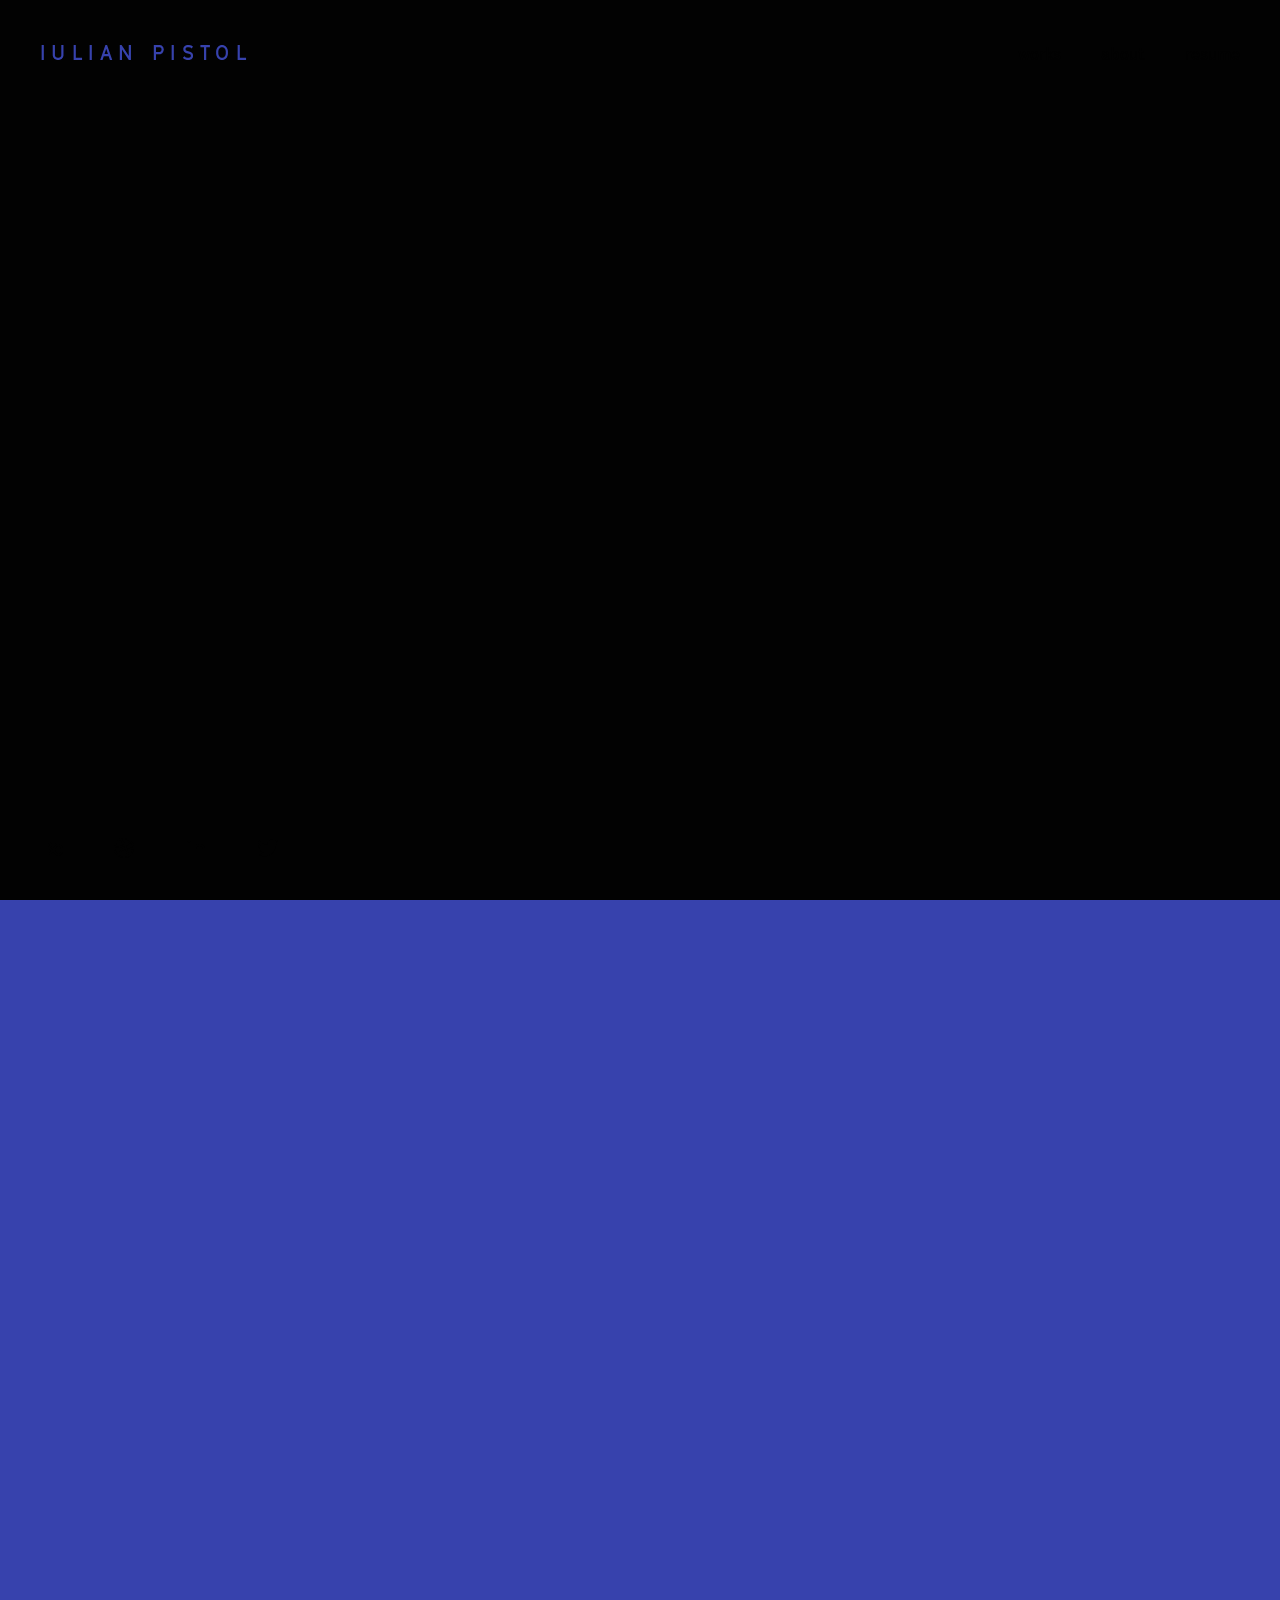
<file: works/tlk.html>
<!DOCTYPE html>
<html lang="en" >
<head>
  <meta charset="UTF-8">
  <title>TheLastKnights | Iulian Pistol - Web Designer</title>
  <link rel="icon" type="image/x-icon" href="../assets/general/favicon.png"  alt="Iulian Pistol favicon logo">
  
  <link rel='stylesheet' href='https://cdnjs.cloudflare.com/ajax/libs/twitter-bootstrap/4.1.3/css/bootstrap.min.css'>
  <link rel='stylesheet' href='https://s3-us-west-2.amazonaws.com/s.cdpn.io/1462889/unicons.css'>
  <link rel="stylesheet" href="../css/index.css">
  <link rel="stylesheet" href="../css/style.css">
  <link rel="stylesheet" href="../css/intro.css">

  <link rel="stylesheet" href="../css/works.css">
  <link rel="stylesheet" href="../css/progress.css">
</head>
<body>
<main class="flex-2-el-col-grid">
  
  <section class="title-position title-delay">
      <h1>TheLastKnights</h1>
      <p>Over 180 icons designed for the Africa and Americas maps</p>
  </section>  


  <section class="flex-col-grid">

    <img src="../assets/works/tlk/banner.png" alt="Views Banner" class="reveal" style="padding: 0!important;">

    <article class="reveal flex-big-grid-row lateral-padding" style="align-items: end;">
              <h2 class="title-width">ABOUT THIS PROJECT</h2>
              <p class="text-width">TheLastKnights is a Social Strategy Game that I started playing in 2009. In 2019 I started helping as a UI Designer and since then I have created several illustrations and over 180 icons.</p>
    </article>
          
    <article class="reveal flex-big-grid-row lateral-padding">
              <p class="title-width">The challenge</p>

              <div class="text-width flex-grid-col-button">
                  <p>My task was to craft 60x60 icons that are historically and geographically accurate. In order to achieve the goal I divided my work in steps and set clear guidelines. I started by doing research on the types of armies used during the colonial era. My goal was to document each country that was going to be featured in the game. Once this step was completed I moved on to the planning phase where I divided units in tiers and type. The last step was crafting the icons. </p>

                    <div class="flex-grid-row">
                        <a target="_blank" href="https://lastknights.com/" class="flex-grid-button hover-target"><span>Launch website</span> <svg width="16" height="16" viewBox="0 0 16 16" fill="none" xmlns="http://www.w3.org/2000/svg">
                            <path d="M10.4379 6.50478L4.70001 12.2427L3.7572 11.2999L9.49514 5.56197L4.43791 5.56197L4.43791 4.22884L11.7711 4.22884L11.7711 11.562L10.4379 11.562L10.4379 6.50478Z" fill="black"/>
                            </svg></a>
                        <!-- <a target="_blank" href="../assets/works/views/views-case_study_slide_deck.pdf" class="flex-grid-button hover-target"><span>Explore case study slide deck</span> <svg width="16" height="16" viewBox="0 0 16 16" fill="none" xmlns="http://www.w3.org/2000/svg">
                            <path d="M10.4379 6.50478L4.70001 12.2427L3.7572 11.2999L9.49514 5.56197L4.43791 5.56197L4.43791 4.22884L11.7711 4.22884L11.7711 11.562L10.4379 11.562L10.4379 6.50478Z" fill="black"/>
                            </svg></a> -->
                    </div>
              </div>
     </article>

     

    <img src="../assets/works/tlk/guidelines.png" alt="TheLastKnights case study presentation" class="reveal lateral-padding">
    <img src="../assets/works/tlk/typefaces.png" alt="TheLastKnights case study presentation" class="reveal lateral-padding">
    <img src="../assets/works/tlk/iconography.png" alt="TheLastKnights case study presentation" class="reveal lateral-padding">
    <img src="../assets/works/tlk/african_map.png" alt="TheLastKnights case study presentation" class="reveal lateral-padding">
    <img src="../assets/works/tlk/african_icons.png" alt="TheLastKnights case study presentation" class="reveal lateral-padding">
    <img src="../assets/works/tlk/americas_map.png" alt="TheLastKnights case study presentation" class="reveal lateral-padding">
    <img src="../assets/works/tlk/american_icons1.png" alt="TheLastKnights case study presentation" class="reveal lateral-padding">
    <img src="../assets/works/tlk/american_icons2.png" alt="TheLastKnights case study presentation" class="reveal lateral-padding">
    <img src="../assets/works/tlk/icons.png" alt="TheLastKnights case study presentation" class="reveal lateral-padding">

    <article class="reveal lateral-padding quote-grid">
        <div class="quote-person">
            <svg width="18" height="2" viewBox="0 0 18 2" fill="none" xmlns="http://www.w3.org/2000/svg"><path d="M1 0.598633H17" stroke="#020202" stroke-linecap="square"/>                </svg>
            <span>Stijn V., TLK Developer</span>
        </div>

        <div>
            “For our community driven project Iulian is always our go to person if we need some gfx work done. One question and sometime later he delivers. No need to pull his shirt over and over again.”
        </div>

    </article>


    <article class="reveal lateral-padding next-project">
        <h2>NEXT PROJECT</h2>
        <a href="../works/habitat.html" class="hover-target"><p class="next-title">Habitat</p></a>
  </article>

  </section>



</main>


	<!-- Intro Animation
	================================================== -->
	<div class="intro">
		<div class="intro-text">
		  <h1 class="hide">
			<span class="text">&nbsp;</span>
		  </h1>
		  <h1 class="hide">
			<span class="text">TheLastKnights.</span>
		  </h1>
		  <h1 class="hide">
			<span class="text">&nbsp;</span>
		  </h1>
		</div>
	  </div>
	  <div class="slider"></div>
		
	<!-- Page cursor
	================================================== -->
	
	<div class='cursor' id="cursor"></div>
	<div class='cursor2' id="cursor2"></div>
	<div class='cursor3' id="cursor3"></div> 
		
	<!-- Right Navigation
	================================================== -->
	<div class="right-navigation hover-target nav-delay">
		<a href="../works.html" class="menu-item hover-target">works</a>
		<a href="../about.html" class="menu-item hover-target">about</a>
		<a target="_blank" href="../assets/general/iulian_pistol_cv.pdf" class="menu-item hover-target">resume</a>
	</div>

	<!-- <a href="https://front.codes" class="right-navigation hover-target" target="_blank"><img src="https://assets.codepen.io/1462889/fcy.png" alt=""></a> -->

	<!-- Logo
	================================================== -->
	<a href="../index.html" class="left-logo hover-target logo-delay">Iulian Pistol</a>

	<!-- Social media icons
	================================================== -->

	<div class="bottom-left social-media socials-delay">
		<a target="_blank" href="https://www.behance.net/iulian-pistol" class="socials hover-target"><img src="../assets/general/icons/behance.png" alt="Behance social media"></a>
		<a target="_blank" href="https://dribbble.com/Amnael" class="socials hover-target"><img src="../assets/general/icons/dribbble.png" alt="Dribble social media"></a>
		<a target="_blank" href="https://www.linkedin.com/in/iulian-pistol-846741130" class="socials hover-target"><img src="../assets/general/icons/linkedin.png" alt="Linkedin social media"></a>
		<a target="_blank" href="https://twitter.com/pistol_iulian" class="socials hover-target"><img src="../assets/general/icons/twitter.png" alt="Twitter social media"></a>
	</div>
			
	<!-- Contact icon
	================================================== -->
	
	<!-- <div class="bottom-right contact-delay">								
			<a target="_blank" href="mailto:pistol.iulian2@gmail.com" class="hover-target"><img src="../assets/general/icons/contactbubble.png" alt="Contact me"></a>
	</div> -->

    <div class="progress-wrap contact-delay hover-target">
		<svg class="progress-circle svg-content" width="100%" height="100%" viewBox="-1 -1 102 102">
			<path d="M50,1 a49,49 0 0,1 0,98 a49,49 0 0,1 0,-98"/>
		</svg>
	</div>
<!-- Slider JS -->
  <script src='https://cdnjs.cloudflare.com/ajax/libs/jquery/3.3.1/jquery.min.js'></script>
  <script  src="../js/slider.js"></script>

<!-- Intro Animation JS -->
  <script
  src="https://cdnjs.cloudflare.com/ajax/libs/gsap/3.5.1/gsap.min.js"
  integrity="sha512-IQLehpLoVS4fNzl7IfH8Iowfm5+RiMGtHykgZJl9AWMgqx0AmJ6cRWcB+GaGVtIsnC4voMfm8f2vwtY+6oPjpQ=="
  crossorigin="anonymous"></script>
<script src="../js/intro.js"></script>

<!-- Intro Animation JS -->
<script src="../js/progress.js"></script>

</body>
</html>
</file>
<file: css/index.css>
:root {
	--white: #ffffff;
	--black: #020202;
	--blue: #3742AD;
	/* --grey: #d3cccc; */
	--grey: #f2f2f2;

	--dark-blue: #5d5d61;
	--dark-light: #424455;
	--red: #da2c4d;
	--yellow: #f8ab37;
}

@font-face {
	font-family: GTCineTypeBold;
	src: url(../assets/font/GT-Cinetype-Bold.ttf);
}

@font-face {
	font-family: GTCineTypeRegular;
	src: url(../assets/font/GT-Cinetype-Regular.ttf);
}

@font-face {
	font-family: TIMMONSNY;
	src: url(../assets/font/TIMMONSNY.ttf);
}

/* #Primary
================================================== */

body{
	width: 100%;
	height: 100vh;
	background: var(--white);
	color: var(--black);
	overflow-x: hidden;
    font-family: 'GTCineTypeBold', sans-serif;
	font-size: 16px;
	line-height: 28px;
	-webkit-transition: all 300ms linear;
	transition: all 300ms linear; 
}

p{
	font-size: 16px;
	line-height: 28px;
	-webkit-transition: all 300ms linear;
	transition: all 300ms linear; 
}

a {
	color: var(--black);
	text-decoration: none;
	font-family: 'GTCineTypeBold', sans-serif;
}

a:hover {
	text-decoration: none;
	color: var(--black);
}
::selection {
	color: var(--white);
	background-color: var(--black);
}
::-moz-selection {
	color: var(--white);
	background-color: var(--black);
}
mark{
	color: var(--white);
	background-color: var(--black);
}
.color-yellow {
    color: var(--yellow);
}
.size-18{
    font-size: 18px;
}
.opacity-40{
	opacity: 0.4;
}
.opacity-60{
	opacity: 0.6;
}
.section {
    position: relative;
	width: 100%;
	display: block;
	z-index: 30 !important;
}
.over-hide {
    overflow: hidden;
}
.padding-top-bottom {
	padding-top: 90px;
	padding-bottom: 90px;
}
.hero-center-section{
	position: fixed;
	top: 50%;
	left: 0;
	width: 100%;
	z-index: 10;
	transform: translateY(-50%);
	opacity: 0;
	-webkit-transition: all 300ms linear;
	transition: all 300ms linear; 
}
.hero-center-section.show{
	opacity: 1;
}
.hero-center-section .left-text{
	position: absolute;
	top: -50%;
	left: 40px !important;
	height: 200%;
	z-index: 1;
	text-align: center;    
	-webkit-writing-mode: vertical-lr;
	writing-mode: vertical-lr;
	font-size: 16px;
	line-height: 1;
	color: var(--black);
	line-height: 1;
	-webkit-transition: all 300ms linear;
	transition: all 300ms linear; 
}
.hero-center-section.show .left-text{
	left: 0;
}

.z-bigger {
	z-index: 30 !important;
}

.img-wrap {
	position: relative;
	width: 100%;
	overflow: hidden;
	border-radius: 4px;
	box-shadow: 0 3px 5px rgba(0, 0, 0, 0.02);
	display: block;
	transform: scale(1.03);
	-webkit-transition: all 300ms linear;
	transition: all 300ms linear; 
}
.hero-center-section.show .img-wrap{
	transform: scale(1);
}
.img-wrap img {
	width: 100%;
	height: auto;
	display: block;
}

/* #Cursor
================================================== */
.cursor,
.cursor2,
.cursor3{
	position: fixed;
	border-radius: 50%;	
	transform: translateX(-50%) translateY(-50%);
	pointer-events: none;
	left: -100px;
	top: 50%;
	mix-blend-mode: difference;
	-webkit-transition: all 300ms linear;
	transition: all 300ms linear; 
	z-index: 9999999;
}
.cursor{
	background-color: var(--white);
	height: 0;
	width: 0;
	z-index: 9999999;
}
.cursor2,.cursor3{
	height: 36px;
	width: 36px;
	z-index:99998;
	-webkit-transition:all 0.3s ease-out;
	transition:all 0.3s ease-out
}
.cursor2.hover,
.cursor3.hover{
	-webkit-transform:scale(2) translateX(-25%) translateY(-25%);
	transform:scale(2) translateX(-25%) translateY(-25%);
	border:noneș
}
.cursor2{
	border: 2px solid var(--white);
	box-shadow: 0 0 12px rgba(255, 255, 255, 0.2);
}
.cursor2.hover{
	background: rgba(255,255,255,1);
	box-shadow: 0 0 0 rgba(255, 255, 255, 0.2);
}

.left-logo {
	position: fixed;
    top: 40px;
    left: 40px;
    z-index: 20000;
    cursor: pointer;
	font-size: 20px;
	line-height: 24px;
	text-transform: uppercase;
	line-height: 24px;
	letter-spacing: 0.32em;
	color: var(--blue);

	z-index: 10000;
}

.left-logo:hover {
	color: var(--black);
}

.right-navigation {
	position: fixed;
    top: 40px;
    right: 40px;
    z-index: 30000;
    cursor: pointer;
    color: var(--white);

	display: flex;
	flex-direction: row;
	column-gap: 40px;
}


/* .right-navigation img{
	width: 100%;
	height: auto;
	display: block;
} */


.slide-buttons{
	position: relative;
	padding: 0;
	margin: 0 auto;
	text-align: center;
 	 width: 750px;
  	max-width: 100%;
	padding-left: 20px;
	padding-right: 20px;
	list-style: none;
}
.slide-buttons li{
	position: relative;
	padding: 0;
	margin: 0 auto;
	text-align: center;
	margin: 60px 0;
	display: block;
	list-style: none;
	-webkit-transition: all 300ms linear;
	transition: all 300ms linear; 
}
.slide-buttons li a{
	position: relative;
	display: inline-block;
	font-weight: 900;
	font-size: 88px;
	line-height: 1;
	text-transform: uppercase;
	-webkit-text-stroke: 2px var(--black);
    text-stroke: 2px var(--black);
    -webkit-text-fill-color: transparent;
    text-fill-color: transparent;
    color: transparent;
	opacity: 0.3;
	-webkit-transition: all 300ms linear;
	transition: all 300ms linear; 
}
.slide-buttons li.active a{
	opacity: 1;
}
.slide-buttons li a:hover{
	text-decoration: none;
}
.slide-buttons li a:focus,
.slide-buttons li a:active{
	border: none;
	outline: none;
	box-shadow: none;
}
.slide-buttons li a::before {
	position: absolute;
	top: 0;
	left: 0;
	font-weight: 900;
	font-size: 88px;
	line-height: 1;
	overflow: hidden;
	text-transform: uppercase;
	padding: 0;
	max-height: 0;
	-webkit-text-stroke: transparent;
    text-stroke: transparent;
    -webkit-text-fill-color: var(--black);
    text-fill-color: var(--black);
	color: var(--white);
	content: attr(data-hover);
	-webkit-transition: max-height 0.4s;
	-moz-transition: max-height 0.4s;
	transition: max-height 0.4s;
}
.slide-buttons li.active a::before,
.slide-buttons li a:active::before,
.slide-buttons li a:focus::before {
	max-height: 100%;
}

.bottom-left{
	position: fixed;
	bottom: 40px;
	left: 40px;
	z-index: 1000;
}

.social-media {
	display: flex;
	flex-direction: row;
	column-gap: 48px;
}

.bottom-right{
	position: fixed;
	bottom: 40px;
	right: 40px;
	z-index: 1000;
}
.switch,
.circle {
	-webkit-transition: all 300ms linear;
	transition: all 300ms linear; 
} 
.switch {
	width: 80px;
	height: 4px;
	border-radius: 27px;
	background-image: linear-gradient(298deg, var(--red), var(--yellow));
	position: relative;
	display: block;
	margin: 0 auto;
	text-align: center;
	opacity: 1;
	transform: translate(0);
    transition: all 300ms linear;
    transition-delay: 1900ms;
}
.circle {
	cursor: pointer;
	position: absolute;
	top: 50%;
	transform: translateY(-50%);
	left: 0;
	width: 40px;
	height: 40px;
	border-radius: 50%;
	background: var(--dark-light);
	box-shadow: 0 4px 4px rgba(26,53,71,0.25), 0 0 0 1px rgba(26,53,71,0.07);
}
.circle:hover {
	box-shadow: 0 8px 8px rgba(26,53,71,0.25), 0 0 0 1px rgba(26,53,71,0.07);
}
.circle:before {
	position: absolute;
	font-family: 'unicons';
	content: '\eac1';
	top: 0;
	left: 0;
	z-index: 2;
	font-size: 20px;
	line-height: 40px;
	text-align: center;
	width: 100%;
	height: 40px;
	opacity: 1;
	color: var(--grey);
	-webkit-transition: all 300ms linear;
	transition: all 300ms linear; 
}
.circle:after {
	position: absolute;
	font-family: 'unicons';
	content: '\eb8f';
	top: 0;
	left: 0;
	z-index: 2;
	font-size: 20px;
	line-height: 40px;
	text-align: center;
	width: 100%;
	height: 40px;
	color: var(--yellow);
	opacity: 0;
	-webkit-transition: all 300ms linear;
	transition: all 300ms linear; 
}
.switched {
}
.switched .circle {
	left: 40px;
	box-shadow: 0 4px 4px rgba(26,53,71,0.25), 0 0 0 1px rgba(26,53,71,0.07);
	background: var(--dark);
}
.switched .circle:hover {
	box-shadow: 0 8px 8px rgba(26,53,71,0.25), 0 0 0 1px rgba(26,53,71,0.07);
}
.switched .circle:before {
	opacity: 0;
}
.switched .circle:after {
	opacity: 1;
}
body.light{
	background: var(--white);
}
body.light p{
	color: var(--dark-blue);
}
body.light h3{
	color: var(--dark);
}
body.light .cursor,
body.light .cursor2,
body.light .cursor3{
	mix-blend-mode: difference;
	z-index: 9999999 !important;
}
body.light .cursor.hover,
body.light .cursor2.hover,
body.light .cursor3.hover{
}
body.light .cursor{
	background-color: var(--blue);
}
body.light .cursor2{
	height: 16px;
	width: 16px;
	background-color: var(--blue);
	box-shadow: 0 0 12px rgba(0, 0, 0, 0.2);
	mix-blend-mode: difference;
	border-color: transparent;
}
body.light .cursor.hover,
body.light .cursor2.hover,
body.light .cursor3.hover{
	opacity: 0;
}
body.light .cursor2.hover{
	background: var(--blue);
	box-shadow: 0 0 0 rgba(0, 0, 0, 0.2);
}
body.light .slide-buttons li a{
	-webkit-text-stroke: 2px var(--dark-blue);
    text-stroke: 2px var(--dark-blue);
    -webkit-text-fill-color: transparent;
    text-fill-color: transparent;
    color: transparent;
	opacity: 1;
}
body.light .slide-buttons li a::before {
	-webkit-text-stroke: transparent;
    text-stroke: transparent;
    -webkit-text-fill-color: var(--dark-blue);
    text-fill-color: var(--dark-blue);
	color: var(--dark-blue);
}
/* body.light .hero-center-section.show{
	margit-top: 0;
	opacity: 0.9;
} */
body.light .hero-center-section .left-text{
    color: rgba(0,0,0,.16);
    background: linear-gradient(90deg, rgba(0,0,0,0), rgba(0,0,0,0.16)); 
    -webkit-background-clip: text;
    -webkit-text-fill-color: transparent;
}

/* #Media
================================================== */


@media (max-width: 1199px) { 
	/* .hero-center-section .left-text{
		font-size: 13vw;
	} */
	.slide-buttons li{
		margin: 50px 0;
	}
	.slide-buttons li a{
		font-size: 80px;
	}
	.slide-buttons li a::before {
		font-size: 80px;
	}	
}

@media (max-width: 991px) { 
	/* .hero-center-section .left-text{
		font-size: 16vw;
	}
} */

@media (max-width: 767px) {
	.cursor,
	.cursor2,
	.cursor3{
		display: none;
	}
	.hero-center-section .left-text{
		display: none;
	}
	.slide-buttons li{
		margin: 40px 0;
	}
	.slide-buttons li a{
		font-size: 60px;
		font-weight: 700;
	}
	.slide-buttons li a::before {
		font-size: 60px;
		font-weight: 700;
	}	
}

@media (max-width: 575px) {
	.slide-buttons li a{
		font-size: 50px;
		font-weight: 700;
	}
	.slide-buttons li a::before {
		font-size: 50px;
		font-weight: 700;
	}	
}
</file>
<file: css/style.css>
/* html {
    scroll-behavior: smooth;
  } */
  

h1 {
    font-size: 88px;
    line-height: 104px;
    text-align: center;

    max-width: 1250px;
}

h2 {
    font-family: 'TIMMONSNY', sans-serif;
    font-size: 80px;
    line-height: 80px;
    letter-spacing: 0.08em;

    color: var(--grey);
    margin-left: 40px;
    padding: 0;
}

h3 {
    font-size: 72px;
    line-height: 72px;
}

/* All the containers and flex containers */

.section-container {
    width: 100vw;
    height: 100vh;

    padding: 15vh 0;
}


.flex-center {
    display: flex;
    flex-direction: column;
    row-gap: 40px;

    align-items: center;
    align-content: center;
    justify-content: center;

    margin-top: 10vh;
}

.flex-col-left {
    display: flex;
    flex-direction: column;
    row-gap: 80px;
}

.featured-flex-grid {
    display: flex;
    flex-direction: column;
    row-gap: 160px;
}

.flex-row-center {
    display: flex;
    flex-direction: row;
    column-gap: 40px; 
    align-items: center;
}

.align-featured-project {
    margin-left: 25vw;
}

.align-button-center {
    margin-left: 50vw;
    width: 100%;
    margin-top:80px;
}




/* Buttons */


.primary-button {
    color: var(--blue);
}

.primary-button:hover {
    color: var(--black);
}

 @media screen and (max-width: 1100px) and (min-width: 700px){

    h1 {
        font-size: 64px;
    }
    
    h2 {
        font-size: 56px;
    }
    
}




@media only screen and (max-width: 700px) {
    
    h1 {
        font-size: 56px;
    }
    
    h2 {
        font-size: 48px;
    }
    
    h5 {
        font-size: 24px;
    }


    .flex-center {
        margin-top: 25vh;
    }


    }
</file>
<file: css/intro.css>
.intro {
  background: var(--black);
  position: fixed;
  top: 0;
  left: 0;
  width: 100%;
  height: 100%;
  display: flex;
  justify-content: center;
  align-items: center;
}
.slider {
  background: var(--blue);
  position: fixed;
  top: 0;
  left: 0;
  width: 100%;
  height: 100%;
  transform: translateY(100%);
}

.intro-text {
  color: var(--white);
  font-size: 88px;
}

.hide {
  background: none;
  overflow: hidden;
}

.hide span {
  transform: translateY(100%);
  display: inline-block;
}



/* On scroll animation */

.reveal{
  position: relative;
  transform: translateY(150px);
  opacity: 0;
  transition: 1s all ease;
}

.reveal.active{
  transform: translateY(0);
  opacity: 1;
}







/* # Dot Cursor
================================================== */

* {
	cursor: none;
}
.cursor {
    --size: 8px;
    height: var(--size);
    width:  var(--size);
    border-radius: 50%;
    position: absolute;
    z-index: 10000;
    transform: translate(-50%, -50%);
    pointer-events: none;
}
.cursor.cursor-shadow {
    background-color: transparent;
    border: 1px solid #fff;
    --size: 40px;
    transition: top .2s, left .2s,
                width .2s, height .2s,
                background-color .2s, border-color 0.2s;
    transition-timing-function: ease-out;
}
.cursor.cursor-dot {
    background: #7f6ed2;
    transition: width .2s, height .2s;
}
.cursor-shadow.active {
    --size: 80px;
    border-color: rgba(255,255,255, 0);
    background-color: rgba(255,255,255,.1);
}
.cursor-dot.active {
	  --size: 0;
}
a {
	  cursor: pointer;
}
</file>
<file: css/works.css>
h1 {
    text-align: left;
}

h2 {
    margin-left: 0;
}

.title-position {
    position: relative;
    top: 40vh;
    margin-left: 40px;
}


.quote-person {
    font-family: 'GTCineTypeRegular', sans-serif;
    font-size: 14px;

    display: flex;
    flex-direction: row;
    column-gap: 16px;
    align-items: center;
}

.quote-grid{
    display: flex;
    flex-direction: column;
    row-gap: 20px;
    max-width: 800px;
}

.relative img {
    width: 100%;
    height: auto;
}


.lateral-padding {
    padding: 0px 40px 0px 40px;
}

/* Grid for images and details*/

.flex-2-el-col-grid {
    display: flex;
    flex-direction: column;
    row-gap: 55vh;
}

.flex-col-grid {
    display: flex;
    flex-direction: column;
    row-gap: 160px;
}



/* For text */

.title-width {
    width: 15%;
}

.text-width {
    width: 70%;
}


.flex-big-grid-row {
    display: flex;
    flex-direction: row;
    justify-content: space-between;
}

.flex-grid-row {
    display: flex;
    flex-direction: row;
    column-gap: 56px;
}

.flex-grid-button {
    display: flex;
    flex-direction: row;
    column-gap: 8px;
    align-items: center;
}

.flex-grid-button:hover {
    align-items: baseline;
}

.flex-grid-col-button {
    display: flex;
    flex-direction: column;
    row-gap: 40px;
}


.flex-gif-grid {
    display: flex;
    flex-direction: column;
}


.next-title {
    font-size: 88px;
    margin: 240px 0px 240px 0px;
    text-align: center;
   /* height: 25vh;  */
}

.next-project {
    padding-top: 80px;
    margin-bottom: 80px;
}


@media only screen and (max-width: 700px) {
.next-title {
    margin: 240px 0px 160px 0px;
}
}



@media only screen and (max-width: 600px) {
    .title-position {
        position: relative;
        top: 45vh;
        
    }
}
</file>
<file: css/about.css>
/* About page */
main {
    display: flex;
    flex-direction: column;
    row-gap: 160px;
    margin: 160px 40px;
    padding-bottom: 240px;
}



.flex-col-left {
    display: flex;
    flex-direction: row;
    column-gap: 360px;
    align-items: flex-start;
}

.flex-grid-col {
    display: flex;
    flex-direction: column;
    row-gap: 80px;

    max-width: 650px;
}

.flex-subgrid {
    display: flex;
    flex-direction: column;
    row-gap: 40px;
}

.flex-sub-subgrid {
    display: flex;
    flex-direction: row;
    column-gap: 40px;
}

.flex-row-left {
    display: flex;
    flex-direction: column;
    row-gap: 80px;
}


/* Training */

hr {
    color: var(--grey);
    width: 100%;
}


.hover-class:hover {
    padding-left: 40px;
    padding-right: 40px;

}

.flex-row-arrow{
    display: flex;
    flex-direction: row;
    justify-content: space-between;
    align-items: center;
    cursor: pointer;
}

.flex-col-24{
    display: flex;
    flex-direction: column;
    row-gap: 24px;
}


h2 {
    margin-left: 0;
}

.grey-text {
    color: #7B797B;
    font-size: 24px;
}


h5 {
    font-size: 32px;
    line-height: 8px;
}

.work-category {
    font-family: 'GTCineTypeRegular', sans-serif;
    font-size: 12px;
    line-height: 8px;
}



@media only screen and (max-width: 600px) {
    .flex-col-left {
        display: flex;
        flex-direction: column;
        row-gap: 160px;
    }
}
</file>
<file: css/progress.css>
/* 
:root {
	font-size: 20px;
	--red: #da2c4d;
	--yellow: #f8ab37;
	--green: #2ecc71;
	--white: #ffffff;
	--grey-light: #f2f7f9;
	--grey: #ecedf3;
	--black: #080808;
	--black-blue: #1f2029;
	--black-blue-light: #353746;
	--black-blue-light-2: #404255;
	--black-blue-light-3: #4b4d64;
	--black-light: #424455;
} */


@-webkit-keyframes border-transform{
    0%,100% { border-radius: 63% 37% 54% 46% / 55% 48% 52% 45%; } 
	14% { border-radius: 40% 60% 54% 46% / 49% 60% 40% 51%; } 
	28% { border-radius: 54% 46% 38% 62% / 49% 70% 30% 51%; } 
	42% { border-radius: 61% 39% 55% 45% / 61% 38% 62% 39%; } 
	56% { border-radius: 61% 39% 67% 33% / 70% 50% 50% 30%; } 
	70% { border-radius: 50% 50% 34% 66% / 56% 68% 32% 44%; } 
	84% { border-radius: 46% 54% 50% 50% / 35% 61% 39% 65%; } 
}
@keyframes border-transform{
    0%,100% { border-radius: 63% 37% 54% 46% / 55% 48% 52% 45%; } 
	14% { border-radius: 40% 60% 54% 46% / 49% 60% 40% 51%; } 
	28% { border-radius: 54% 46% 38% 62% / 49% 70% 30% 51%; } 
	42% { border-radius: 61% 39% 55% 45% / 61% 38% 62% 39%; } 
	56% { border-radius: 61% 39% 67% 33% / 70% 50% 50% 30%; } 
	70% { border-radius: 50% 50% 34% 66% / 56% 68% 32% 44%; } 
	84% { border-radius: 46% 54% 50% 50% / 35% 61% 39% 65%; } 
}





/* #Progress
================================================== */

.progress-wrap {
	position: fixed;
	right: 40px;
	bottom: 40px;
	height: 46px;
	width: 46px;
	cursor: pointer;
	display: block;
	border-radius: 50px;
	box-shadow: inset  0 0 0 2px rgba(255,255,255,0.2);
	z-index: 10000;
	opacity: 0;
	visibility: hidden;
	transform: translateY(15px);
	-webkit-transition: all 200ms linear;
    transition: all 200ms linear;
}
.progress-wrap.active-progress {
	opacity: 1;
	visibility: visible;
	transform: translateY(0);
}
.progress-wrap::after {
	position: absolute;
	font-family: 'unicons';
	content: '\e84b';
	text-align: center;
	line-height: 46px;
	font-size: 24px;
	color: var(--black);
	left: 0;
	top: 0;
	height: 46px;
	width: 46px;
	cursor: pointer;
	display: block;
	z-index: 1;
	-webkit-transition: all 200ms linear;
    transition: all 200ms linear;
}
/* .progress-wrap:hover::after {
	opacity: 0;
} */
.progress-wrap::before {
	position: absolute;
	font-family: 'unicons';
	content: '\e84b';
	text-align: center;
	line-height: 46px;
	font-size: 24px;
	opacity: 0;
	/* background-image: linear-gradient(298deg, var(--red), var(--yellow)); */
    background-image: var(--black);
	-webkit-background-clip: text;
	-webkit-text-fill-color: transparent;
	left: 0;
	top: 0;
	height: 46px;
	width: 46px;
	cursor: pointer;
	display: block;
	z-index: 2;
	-webkit-transition: all 200ms linear;
    transition: all 200ms linear;
}
.progress-wrap:hover::before {
	opacity: 1;
}
.progress-wrap svg path { 
	fill: none; 
    color: var(--black);
}
.progress-wrap svg.progress-circle path {
	stroke: var(--black);
	stroke-width: 4;
	box-sizing:border-box;
	-webkit-transition: all 200ms linear;
    transition: all 200ms linear;
/
</file>
